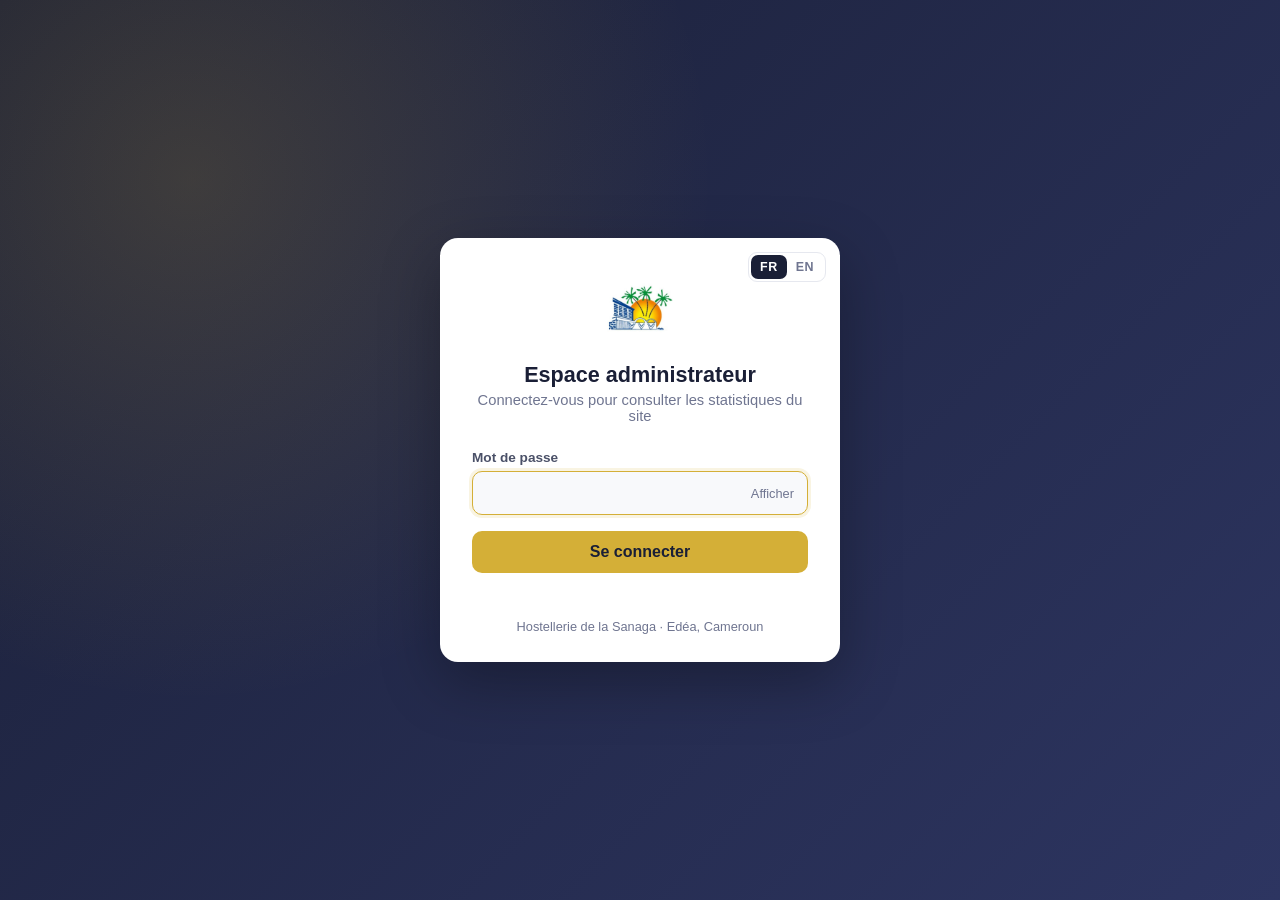
<file: admin.html>
<!DOCTYPE html>
<html lang="fr">
<head>
  <meta charset="UTF-8">
  <meta name="viewport" content="width=device-width, initial-scale=1.0">
  <meta name="robots" content="noindex,nofollow">
  <link rel="icon" type="image/png" href="images/Hostellerie logo.png">
  <title>Tableau de bord | Hostellerie de la Sanaga</title>
  <style>
    :root {
      --navy: #1a1f36;
      --gold: #d4af37;
      --gold-soft: rgba(212, 175, 55, 0.14);
      --bg: #f4f5f8;
      --surface: #ffffff;
      --surface-2: #f8f9fb;
      --text: #1a1f36;
      --text-2: #4b5168;
      --muted: #6f7590;
      --border: #e6e8ef;
      --grid: #eef0f4;
      --qr: #3f51b5;
      --links: #b8860b;
      --hover-ring: rgba(26, 31, 54, 0.12);
      --good: #15803d;
      --good-bg: #e8f6ee;
      --bad: #b91c1c;
      --bad-bg: #fdecec;
      --shadow: 0 1px 2px rgba(26, 31, 54, 0.04), 0 4px 16px rgba(26, 31, 54, 0.05);
      --radius: 14px;
    }
    @media (prefers-color-scheme: dark) {
      :root {
        --bg: #0f1222;
        --surface: #171b30;
        --surface-2: #1d2238;
        --text: #eef0f7;
        --text-2: #c3c7d8;
        --muted: #8c92ab;
        --border: #2a2f49;
        --grid: #242943;
        --qr: #6373e0;
        --links: #b8860b;
        --hover-ring: rgba(255, 255, 255, 0.08);
        --good: #4ade80;
        --good-bg: rgba(74, 222, 128, 0.12);
        --bad: #f87171;
        --bad-bg: rgba(248, 113, 113, 0.12);
        --shadow: none;
      }
    }

    * { margin: 0; padding: 0; box-sizing: border-box; }
    body {
      font-family: 'Segoe UI', Tahoma, Geneva, Verdana, sans-serif;
      background: var(--bg);
      color: var(--text);
      min-height: 100vh;
      -webkit-font-smoothing: antialiased;
    }
    button { font: inherit; cursor: pointer; }
    a { color: inherit; }
    [hidden] { display: none !important; }

    /* ---------- Login ---------- */
    .login-page {
      min-height: 100vh;
      display: grid;
      place-items: center;
      padding: 24px 16px;
      background:
        radial-gradient(circle at 15% 20%, rgba(212, 175, 55, 0.18), transparent 40%),
        linear-gradient(135deg, #1a1f36 0%, #2d3561 100%);
    }
    .login-card {
      width: 100%;
      max-width: 400px;
      background: var(--surface);
      border-radius: 18px;
      padding: 36px 32px 28px;
      box-shadow: 0 20px 60px rgba(0, 0, 0, 0.3);
      text-align: center;
    }
    .login-card img { width: 72px; height: 72px; object-fit: contain; margin: 0 auto 12px; }
    .login-card h1 { font-size: 1.35rem; color: var(--text); }
    .login-card .subtitle { color: var(--muted); font-size: 0.92rem; margin: 4px 0 26px; }
    .field { text-align: left; margin-bottom: 16px; }
    .field label { display: block; font-size: 0.85rem; font-weight: 600; color: var(--text-2); margin-bottom: 6px; }
    .password-wrap { position: relative; }
    .field input {
      width: 100%;
      font: inherit;
      padding: 12px 52px 12px 14px;
      border: 1px solid var(--border);
      border-radius: 10px;
      background: var(--surface-2);
      color: var(--text);
      outline: none;
      transition: border-color 0.15s, box-shadow 0.15s;
    }
    .field input:focus { border-color: var(--gold); box-shadow: 0 0 0 3px var(--gold-soft); }
    .toggle-pw {
      position: absolute; right: 6px; top: 50%; transform: translateY(-50%);
      background: none; border: none; color: var(--muted); font-size: 0.8rem; padding: 6px 8px;
    }
    .btn-primary {
      width: 100%;
      border: none;
      border-radius: 10px;
      padding: 12px 18px;
      background: var(--gold);
      color: #1a1f36;
      font-weight: 700;
      transition: filter 0.15s;
    }
    .btn-primary:hover { filter: brightness(1.05); }
    .btn-primary:disabled { opacity: 0.7; cursor: wait; }
    .login-error { color: var(--bad); font-size: 0.88rem; margin-top: 12px; min-height: 1.2em; }
    .login-foot { margin-top: 18px; font-size: 0.8rem; color: var(--muted); }

    /* ---------- App layout ---------- */
    .app { display: grid; grid-template-columns: 248px minmax(0, 1fr); min-height: 100vh; }
    .sidebar {
      background: var(--navy);
      color: #fff;
      display: flex;
      flex-direction: column;
      padding: 22px 16px;
      position: sticky;
      top: 0;
      height: 100vh;
    }
    .brand { display: flex; align-items: center; gap: 10px; padding: 0 8px 22px; border-bottom: 1px solid rgba(255,255,255,0.08); }
    .brand img { width: 40px; height: 40px; object-fit: contain; background: #fff; border-radius: 10px; padding: 3px; }
    .brand strong { display: block; font-size: 0.95rem; line-height: 1.2; }
    .brand span { font-size: 0.75rem; color: var(--gold); letter-spacing: 0.04em; text-transform: uppercase; }
    .nav { margin-top: 18px; display: flex; flex-direction: column; gap: 4px; }
    .nav-title { font-size: 0.7rem; letter-spacing: 0.08em; text-transform: uppercase; color: rgba(255,255,255,0.4); padding: 10px 12px 4px; }
    .nav a {
      display: flex; align-items: center; gap: 10px;
      padding: 10px 12px; border-radius: 10px;
      text-decoration: none; color: rgba(255,255,255,0.72); font-size: 0.92rem;
    }
    .nav a:hover { background: rgba(255,255,255,0.06); color: #fff; }
    .nav a.active { background: rgba(212,175,55,0.16); color: var(--gold); font-weight: 600; }
    .nav svg { width: 18px; height: 18px; flex-shrink: 0; }
    .account {
      margin-top: auto;
      display: flex; align-items: center; flex-wrap: wrap; gap: 10px;
      padding: 16px 8px 0;
      border-top: 1px solid rgba(255,255,255,0.08);
    }
    .avatar {
      width: 38px; height: 38px; border-radius: 50%;
      background: var(--gold); color: var(--navy);
      display: grid; place-items: center; font-weight: 700; flex-shrink: 0;
    }
    .account-info { min-width: 0; flex: 1; }
    .account-info strong { display: block; font-size: 0.9rem; }
    .account-info span { font-size: 0.75rem; color: rgba(255,255,255,0.6); }
    .logout {
      flex-basis: 100%;
      display: flex; align-items: center; justify-content: center; gap: 8px;
      background: none; border: 1px solid rgba(255,255,255,0.2); color: rgba(255,255,255,0.85);
      border-radius: 9px; padding: 8px 10px; font-size: 0.85rem;
    }
    .logout svg { width: 16px; height: 16px; }
    .logout:hover { border-color: var(--gold); color: var(--gold); }

    .main { padding: 28px 32px 48px; min-width: 0; }
    .topbar { display: flex; align-items: flex-start; justify-content: space-between; gap: 16px; flex-wrap: wrap; margin-bottom: 22px; }
    .topbar h2 { font-size: 1.5rem; }
    .topbar p { color: var(--muted); font-size: 0.92rem; margin-top: 2px; }
    .topbar-actions { display: flex; align-items: center; gap: 12px; }
    .updated { color: var(--muted); font-size: 0.82rem; }
    .btn-ghost {
      display: inline-flex; align-items: center; gap: 6px;
      background: var(--surface); color: var(--text); border: 1px solid var(--border);
      border-radius: 10px; padding: 8px 14px; font-size: 0.88rem; font-weight: 600;
    }
    .btn-ghost:hover { border-color: var(--gold); }
    .btn-ghost svg { width: 16px; height: 16px; }
    .btn-ghost.loading svg { animation: spin 0.8s linear infinite; }
    @keyframes spin { to { transform: rotate(360deg); } }

    .panel {
      background: var(--surface);
      border: 1px solid var(--border);
      border-radius: var(--radius);
      box-shadow: var(--shadow);
    }
    .section-label { font-size: 0.78rem; font-weight: 700; letter-spacing: 0.06em; text-transform: uppercase; color: var(--muted); margin: 0 0 10px; }
    .swatch { display: inline-block; width: 10px; height: 10px; border-radius: 3px; flex-shrink: 0; }
    .swatch.qr { background: var(--qr); }
    .swatch.links { background: var(--links); }
    .swatch.all { background: linear-gradient(135deg, var(--qr) 50%, var(--links) 50%); }

    /* Channel switcher: the three sections */
    .channels { display: grid; grid-template-columns: repeat(3, 1fr); gap: 14px; margin-bottom: 24px; }
    .channel {
      text-align: left; border: 1px solid var(--border); background: var(--surface); color: var(--text);
      border-radius: var(--radius); padding: 16px 18px; box-shadow: var(--shadow);
      position: relative; transition: border-color 0.15s, box-shadow 0.15s;
    }
    .channel:hover { border-color: var(--muted); }
    .channel.active { border-color: var(--gold); box-shadow: 0 0 0 3px var(--gold-soft), var(--shadow); }
    .channel .head { display: flex; align-items: center; gap: 8px; font-size: 0.88rem; font-weight: 700; color: var(--text-2); }
    .channel .icon { width: 30px; height: 30px; border-radius: 8px; display: grid; place-items: center; background: var(--surface-2); color: var(--text-2); }
    .channel .icon svg { width: 17px; height: 17px; }
    .channel.active .icon { background: var(--gold-soft); color: var(--gold); }
    .channel .value { font-size: 1.9rem; font-weight: 700; margin-top: 10px; font-variant-numeric: tabular-nums; }
    .channel .meta { font-size: 0.8rem; color: var(--muted); margin-top: 2px; }
    .channel .share-line { height: 4px; border-radius: 2px; background: var(--grid); margin-top: 12px; overflow: hidden; }
    .channel .share-line div { height: 100%; border-radius: 2px; }

    /* Rolling totals strip */
    .rolling { display: grid; grid-template-columns: repeat(5, 1fr); margin-bottom: 24px; }
    .rolling div { padding: 16px 18px; border-left: 1px solid var(--border); }
    .rolling div:first-child { border-left: none; }
    .rolling span { display: block; font-size: 0.8rem; color: var(--muted); }
    .rolling strong { display: block; font-size: 1.35rem; margin-top: 4px; font-variant-numeric: tabular-nums; }

    /* Period controls */
    .controls { display: flex; align-items: center; justify-content: space-between; gap: 12px; flex-wrap: wrap; margin-bottom: 16px; }
    .segmented { display: inline-flex; background: var(--surface); border: 1px solid var(--border); border-radius: 10px; padding: 3px; }
    .segmented button {
      border: none; background: none; color: var(--text-2);
      padding: 7px 14px; border-radius: 8px; font-size: 0.88rem; font-weight: 600;
    }
    .segmented button.active { background: var(--navy); color: #fff; }
    @media (prefers-color-scheme: dark) { .segmented button.active { background: var(--gold); color: var(--navy); } }
    .stepper { display: inline-flex; align-items: center; gap: 6px; }
    .stepper .arrow {
      width: 34px; height: 34px; display: grid; place-items: center; padding: 0;
      border: 1px solid var(--border); background: var(--surface); color: var(--text);
      border-radius: 9px;
    }
    .stepper .arrow svg { width: 16px; height: 16px; }
    .stepper .arrow:hover:not(:disabled) { border-color: var(--gold); }
    .stepper .arrow:disabled { opacity: 0.35; cursor: default; }
    .stepper .period-label { min-width: 170px; text-align: center; font-weight: 700; }
    .stepper .today-btn { border: none; background: none; color: var(--gold); font-weight: 700; font-size: 0.85rem; padding: 6px 8px; }

    /* KPI cards */
    .kpis { display: grid; grid-template-columns: repeat(4, 1fr); gap: 16px; margin-bottom: 16px; }
    .kpi { padding: 18px 20px; }
    .kpi .label { font-size: 0.82rem; color: var(--muted); font-weight: 600; }
    .kpi .value { font-size: 2rem; font-weight: 700; margin-top: 6px; font-variant-numeric: tabular-nums; letter-spacing: -0.01em; }
    .kpi .sub { font-size: 0.8rem; color: var(--muted); margin-top: 6px; display: flex; align-items: center; gap: 6px; flex-wrap: wrap; }
    .badge { display: inline-flex; align-items: center; gap: 3px; font-weight: 700; font-size: 0.78rem; padding: 2px 7px; border-radius: 999px; }
    .badge.up { color: var(--good); background: var(--good-bg); }
    .badge.down { color: var(--bad); background: var(--bad-bg); }
    .badge.flat { color: var(--muted); background: var(--surface-2); }

    /* Chart */
    .chart-panel { padding: 20px 20px 14px; margin-bottom: 16px; }
    .panel-head { display: flex; justify-content: space-between; align-items: center; gap: 12px; margin-bottom: 14px; flex-wrap: wrap; }
    .panel-head h3 { font-size: 1rem; }
    .panel-head .hint { font-size: 0.82rem; color: var(--muted); }
    .legend { display: flex; gap: 16px; font-size: 0.82rem; color: var(--text-2); }
    .legend span { display: inline-flex; align-items: center; gap: 6px; }
    .chart { position: relative; display: grid; grid-template-columns: 40px 1fr; grid-template-rows: 1fr 26px; height: 290px; }
    .y-axis { position: relative; }
    .y-axis span { position: absolute; right: 8px; transform: translateY(50%); font-size: 0.72rem; color: var(--muted); font-variant-numeric: tabular-nums; }
    .plot { position: relative; border-bottom: 1px solid var(--border); }
    .gridline { position: absolute; left: 0; right: 0; border-top: 1px solid var(--grid); }
    .bars { position: absolute; inset: 0; display: flex; align-items: stretch; gap: 2px; }
    .col { flex: 1; display: flex; flex-direction: column; justify-content: flex-end; align-items: center; min-width: 0; border-radius: 6px 6px 0 0; outline: none; }
    .col:hover, .col:focus-visible { background: var(--hover-ring); }
    .stack { width: 100%; max-width: 44px; display: flex; flex-direction: column-reverse; gap: 2px; }
    .seg { width: 100%; }
    .seg.qr { background: var(--qr); }
    .seg.links { background: var(--links); }
    .stack .seg:last-child { border-radius: 4px 4px 0 0; }
    .x-axis { grid-column: 2; display: flex; gap: 2px; padding-top: 8px; }
    .x-axis span { flex: 1; text-align: center; font-size: 0.72rem; color: var(--muted); white-space: nowrap; overflow: visible; min-width: 0; }
    .tooltip {
      position: absolute; pointer-events: none; z-index: 5;
      background: var(--navy); color: #fff; border-radius: 8px;
      padding: 8px 10px; font-size: 0.8rem; white-space: nowrap;
      box-shadow: 0 6px 20px rgba(0,0,0,0.2);
      transform: translate(-50%, calc(-100% - 10px));
      border: 1px solid rgba(255,255,255,0.1);
    }
    .tooltip .tt-title { color: rgba(255,255,255,0.7); }
    .tooltip strong { display: block; font-size: 1rem; }
    .tooltip .tt-row { display: flex; align-items: center; gap: 6px; margin-top: 3px; }
    .tooltip .tt-row b { margin-left: auto; padding-left: 12px; font-variant-numeric: tabular-nums; }
    .empty-note { position: absolute; inset: 0; display: grid; place-items: center; color: var(--muted); font-size: 0.9rem; pointer-events: none; }

    /* Analysis panels */
    .insights { display: grid; grid-template-columns: 1fr 1fr; gap: 16px; margin-bottom: 16px; }
    .insights .wide { grid-column: 1 / -1; }
    .list-panel { padding: 20px; }
    .list-row { display: grid; grid-template-columns: minmax(170px, 1.3fr) 2fr auto; align-items: center; gap: 12px; padding: 7px 0; font-size: 0.9rem; }
    .list-row .name { display: flex; align-items: center; gap: 8px; min-width: 0; }
    .list-row .name span { overflow: hidden; text-overflow: ellipsis; white-space: nowrap; }
    .list-row .track { height: 8px; background: var(--grid); border-radius: 4px; overflow: hidden; }
    .list-row .fill { height: 100%; border-radius: 4px; }
    .list-row .num { font-variant-numeric: tabular-nums; text-align: right; min-width: 78px; }
    .list-row .num small { color: var(--muted); margin-left: 6px; }
    .list-row.top .name { font-weight: 700; }
    .list-empty { color: var(--muted); font-size: 0.9rem; padding: 6px 0; }
    .info-panel { padding: 20px; font-size: 0.9rem; color: var(--text-2); line-height: 1.55; }
    .info-panel h3 { font-size: 1rem; color: var(--text); margin-bottom: 8px; }
    .info-panel p + p { margin-top: 8px; }
    .info-panel code { background: var(--surface-2); border: 1px solid var(--border); border-radius: 5px; padding: 1px 5px; font-size: 0.85em; }

    /* Breakdown table */
    .table-panel { padding: 8px 20px 12px; }
    .table-panel h3 { font-size: 1rem; padding: 12px 0 6px; }
    .table-scroll { max-height: 440px; overflow-y: auto; }
    table { width: 100%; border-collapse: collapse; font-size: 0.9rem; }
    th, td { padding: 10px 4px; border-bottom: 1px solid var(--border); text-align: left; }
    thead th { position: sticky; top: 0; background: var(--surface); z-index: 1; }
    tr:last-child td { border-bottom: none; }
    th { font-size: 0.75rem; text-transform: uppercase; letter-spacing: 0.05em; color: var(--muted); font-weight: 700; }
    td.num, th.num { text-align: right; font-variant-numeric: tabular-nums; }
    th .th-inner { display: inline-flex; align-items: center; gap: 6px; }
    td.total { font-weight: 700; }
    td.muted { color: var(--muted); }

    .footnote { color: var(--muted); font-size: 0.8rem; margin-top: 18px; line-height: 1.5; }
    .error-banner { background: var(--bad-bg); color: var(--bad); border-radius: 10px; padding: 10px 14px; margin-bottom: 16px; font-size: 0.9rem; }

    /* ---------- Responsive ---------- */
    @media (max-width: 1100px) {
      .kpis { grid-template-columns: repeat(2, 1fr); }
    }
    @media (max-width: 860px) {
      .app { grid-template-columns: minmax(0, 1fr); }
      .sidebar { position: static; height: auto; flex-direction: row; align-items: center; padding: 12px 16px; gap: 12px; }
      .brand { border: none; padding: 0; flex: 1; min-width: 0; }
      .brand span { display: none; }
      .nav { display: none; }
      .account { margin: 0; padding: 0; border: none; flex-wrap: nowrap; }
      .account-info { display: none; }
      .logout { flex-basis: auto; padding: 6px 10px; }
      .main { padding: 20px 16px 40px; }
      .insights { grid-template-columns: 1fr; }
      .rolling { grid-template-columns: repeat(3, 1fr); }
      .rolling div:nth-child(4) { border-left: none; }
      .rolling div:nth-child(n+4) { border-top: 1px solid var(--border); }
    }
    @media (max-width: 560px) {
      .channels { grid-template-columns: 1fr; gap: 10px; }
      .channel { display: grid; grid-template-columns: 1fr auto; align-items: center; padding: 12px 14px; }
      .channel .value { margin: 0; font-size: 1.4rem; grid-row: span 2; }
      .channel .meta { grid-column: 1; }
      .channel .share-line { display: none; }
      .rolling { grid-template-columns: repeat(2, 1fr); }
      .rolling div { border-left: none !important; border-top: 1px solid var(--border); }
      .rolling div:nth-child(-n+2) { border-top: none; }
      .rolling div:nth-child(even) { border-left: 1px solid var(--border) !important; }
      .rolling div:last-child { grid-column: span 2; border-left: none !important; }
      .kpis { gap: 10px; }
      .kpi { padding: 14px; }
      .kpi .value { font-size: 1.5rem; }
      .segmented { width: 100%; }
      .segmented button { flex: 1; padding: 7px 4px; font-size: 0.8rem; }
      .stepper { width: 100%; justify-content: space-between; }
      .stepper .period-label { min-width: 0; flex: 1; font-size: 0.92rem; }
      .chart { height: 220px; grid-template-columns: 32px 1fr; }
      .list-row { grid-template-columns: 1fr auto; }
      .list-row .track { grid-column: 1 / -1; grid-row: 2; }
      th, td { padding: 9px 3px; font-size: 0.82rem; }
    }
    /* Language switch */
    .lang-switch { display: inline-flex; background: var(--surface); border: 1px solid var(--border); border-radius: 9px; padding: 2px; }
    .lang-switch button { border: none; background: none; color: var(--muted); font-size: 0.78rem; font-weight: 700; padding: 5px 9px; border-radius: 7px; letter-spacing: 0.04em; }
    .lang-switch button.active { background: var(--navy); color: #fff; }
    @media (prefers-color-scheme: dark) { .lang-switch button.active { background: var(--gold); color: var(--navy); } }
    .login-card { position: relative; }
    .login-card .lang-switch { position: absolute; top: 14px; right: 14px; }
    @media (max-width: 560px) {
      .topbar-actions { width: 100%; flex-wrap: wrap; }
      .topbar-actions .lang-switch { margin-left: auto; }
    }
  </style>
</head>
<body>
  <!-- ---------- Login ---------- -->
  <div class="login-page" id="login-page">
    <form class="login-card" id="login-form">
      <div class="lang-switch" data-lang-switch>
        <button type="button" data-lang="fr">FR</button>
        <button type="button" data-lang="en">EN</button>
      </div>
      <img src="images/Hostellerie logo.png" alt="Hostellerie de la Sanaga">
      <h1 data-i18n="loginTitle"></h1>
      <p class="subtitle" data-i18n="loginSubtitle"></p>
      <div class="field">
        <label for="password" data-i18n="password"></label>
        <div class="password-wrap">
          <input id="password" type="password" autocomplete="current-password" required autofocus>
          <button type="button" class="toggle-pw" id="toggle-pw" data-i18n="show"></button>
        </div>
      </div>
      <button type="submit" class="btn-primary" id="login-btn" data-i18n="signIn"></button>
      <p class="login-error" id="login-error" role="alert"></p>
      <p class="login-foot" data-i18n="loginFoot"></p>
    </form>
  </div>

  <!-- ---------- Dashboard ---------- -->
  <div class="app" id="app" hidden>
    <aside class="sidebar">
      <div class="brand">
        <img src="images/Hostellerie logo.png" alt="">
        <div>
          <strong>Hostellerie de la Sanaga</strong>
          <span>Admin</span>
        </div>
      </div>
      <nav class="nav" id="side-nav">
        <div class="nav-title" data-i18n="navAnalytics"></div>
        <a href="#" data-channel="all">
          <svg viewBox="0 0 24 24" fill="none" stroke="currentColor" stroke-width="2" stroke-linecap="round" stroke-linejoin="round"><path d="M3 3v18h18"/><path d="M7 15l4-4 3 3 5-6"/></svg>
          <span data-i18n="chAll"></span>
        </a>
        <a href="#" data-channel="qr">
          <svg viewBox="0 0 24 24" fill="none" stroke="currentColor" stroke-width="2" stroke-linecap="round" stroke-linejoin="round"><rect x="3" y="3" width="7" height="7" rx="1"/><rect x="14" y="3" width="7" height="7" rx="1"/><rect x="3" y="14" width="7" height="7" rx="1"/><path d="M14 14h3v3h-3zM20 14v.01M14 20h.01M17 20h4v-3"/></svg>
          <span data-i18n="chQr"></span>
        </a>
        <a href="#" data-channel="links">
          <svg viewBox="0 0 24 24" fill="none" stroke="currentColor" stroke-width="2" stroke-linecap="round" stroke-linejoin="round"><circle cx="11" cy="11" r="7"/><path d="M21 21l-4.3-4.3"/></svg>
          <span data-i18n="chLinks"></span>
        </a>
        <div class="nav-title" data-i18n="navWebsite"></div>
        <a href="/" target="_blank" rel="noopener">
          <svg viewBox="0 0 24 24" fill="none" stroke="currentColor" stroke-width="2" stroke-linecap="round" stroke-linejoin="round"><path d="M14 3h7v7"/><path d="M10 14L21 3"/><path d="M21 14v7H3V3h7"/></svg>
          <span data-i18n="viewWebsite"></span>
        </a>
      </nav>
      <div class="account">
        <div class="avatar">A</div>
        <div class="account-info">
          <strong data-i18n="administrator"></strong>
          <span data-i18n="signedIn"></span>
        </div>
        <button type="button" class="logout" id="logout">
          <svg viewBox="0 0 24 24" fill="none" stroke="currentColor" stroke-width="2" stroke-linecap="round" stroke-linejoin="round"><path d="M9 21H5a2 2 0 0 1-2-2V5a2 2 0 0 1 2-2h4"/><path d="M16 17l5-5-5-5"/><path d="M21 12H9"/></svg>
          <span data-i18n="logOut"></span>
        </button>
      </div>
    </aside>

    <main class="main">
      <div class="topbar">
        <div>
          <h2 id="page-title"></h2>
          <p id="page-subtitle"></p>
        </div>
        <div class="topbar-actions">
          <span class="updated" id="updated"></span>
          <button type="button" class="btn-ghost" id="refresh">
            <svg viewBox="0 0 24 24" fill="none" stroke="currentColor" stroke-width="2" stroke-linecap="round" stroke-linejoin="round"><path d="M21 12a9 9 0 1 1-3-6.7L21 8"/><path d="M21 3v5h-5"/></svg>
            <span data-i18n="refresh"></span>
          </button>
          <div class="lang-switch" data-lang-switch>
            <button type="button" data-lang="fr">FR</button>
            <button type="button" data-lang="en">EN</button>
          </div>
        </div>
      </div>

      <div class="error-banner" id="error-banner" hidden></div>

      <div class="controls">
        <div class="segmented" id="modes">
          <button type="button" data-mode="week" data-i18n="modeWeek"></button>
          <button type="button" data-mode="month" data-i18n="modeMonth"></button>
          <button type="button" data-mode="quarter" data-i18n="modeQuarter"></button>
          <button type="button" data-mode="half" data-i18n="modeHalf"></button>
          <button type="button" data-mode="year" data-i18n="modeYear"></button>
        </div>
        <div class="stepper">
          <button type="button" class="arrow" id="prev"><svg viewBox="0 0 24 24" fill="none" stroke="currentColor" stroke-width="2.5" stroke-linecap="round" stroke-linejoin="round"><path d="M15 18l-6-6 6-6"/></svg></button>
          <span class="period-label" id="period-label"></span>
          <button type="button" class="arrow" id="next"><svg viewBox="0 0 24 24" fill="none" stroke="currentColor" stroke-width="2.5" stroke-linecap="round" stroke-linejoin="round"><path d="M9 18l6-6-6-6"/></svg></button>
          <button type="button" class="today-btn" id="today-btn" data-i18n="current"></button>
        </div>
      </div>

      <div class="channels" id="channels">
        <button type="button" class="channel" data-channel="all">
          <div class="head">
            <span class="icon"><svg viewBox="0 0 24 24" fill="none" stroke="currentColor" stroke-width="2" stroke-linecap="round" stroke-linejoin="round"><path d="M3 3v18h18"/><path d="M7 15l4-4 3 3 5-6"/></svg></span>
            <span data-i18n="chAll"></span>
          </div>
          <div class="value" data-value>0</div>
          <div class="meta" data-meta></div>
          <div class="share-line"><div style="width:100%; background: linear-gradient(90deg, var(--qr), var(--links))"></div></div>
        </button>
        <button type="button" class="channel" data-channel="qr">
          <div class="head">
            <span class="icon"><svg viewBox="0 0 24 24" fill="none" stroke="currentColor" stroke-width="2" stroke-linecap="round" stroke-linejoin="round"><rect x="3" y="3" width="7" height="7" rx="1"/><rect x="14" y="3" width="7" height="7" rx="1"/><rect x="3" y="14" width="7" height="7" rx="1"/><path d="M14 14h3v3h-3zM20 14v.01M14 20h.01M17 20h4v-3"/></svg></span>
            <span data-i18n="chQr"></span>
          </div>
          <div class="value" data-value>0</div>
          <div class="meta" data-meta></div>
          <div class="share-line"><div data-share style="background: var(--qr)"></div></div>
        </button>
        <button type="button" class="channel" data-channel="links">
          <div class="head">
            <span class="icon"><svg viewBox="0 0 24 24" fill="none" stroke="currentColor" stroke-width="2" stroke-linecap="round" stroke-linejoin="round"><circle cx="11" cy="11" r="7"/><path d="M21 21l-4.3-4.3"/></svg></span>
            <span data-i18n="chLinks"></span>
          </div>
          <div class="value" data-value>0</div>
          <div class="meta" data-meta></div>
          <div class="share-line"><div data-share style="background: var(--links)"></div></div>
        </button>
      </div>

      <div class="kpis">
        <div class="panel kpi">
          <div class="label" id="kpi-total-label"></div>
          <div class="value" id="kpi-total">0</div>
          <div class="sub" id="kpi-change"></div>
        </div>
        <div class="panel kpi">
          <div class="label" data-i18n="kpiAvg"></div>
          <div class="value" id="kpi-avg">0</div>
          <div class="sub" id="kpi-avg-sub"></div>
        </div>
        <div class="panel kpi">
          <div class="label" data-i18n="kpiBest"></div>
          <div class="value" id="kpi-best">–</div>
          <div class="sub" id="kpi-best-sub"></div>
        </div>
        <div class="panel kpi">
          <div class="label" data-i18n="kpiToday"></div>
          <div class="value" id="kpi-today">0</div>
          <div class="sub" id="kpi-today-sub"></div>
        </div>
      </div>

      <div class="panel chart-panel">
        <div class="panel-head">
          <h3 id="chart-title"></h3>
          <div class="legend" id="legend"></div>
        </div>
        <div class="chart">
          <div class="y-axis" id="y-axis"></div>
          <div class="plot" id="plot"></div>
          <div class="x-axis" id="x-axis"></div>
        </div>
      </div>

      <div class="insights" id="insights"></div>

      <p class="section-label" data-i18n="rolling"></p>
      <div class="panel rolling" id="rolling"></div>

      <div class="panel table-panel">
        <h3 data-i18n="breakdown"></h3>
        <div class="table-scroll">
          <table>
            <thead id="breakdown-head"></thead>
            <tbody id="breakdown"></tbody>
          </table>
        </div>
      </div>

      <p class="footnote" id="footnote"></p>
    </main>
  </div>

  <script>
    const DAY = 86400000;

    // ---------- Translations ----------
    const I18N = {
      fr: {
        pageTitle: 'Tableau de bord | Hostellerie de la Sanaga',
        loginTitle: 'Espace administrateur',
        loginSubtitle: 'Connectez-vous pour consulter les statistiques du site',
        password: 'Mot de passe',
        show: 'Afficher',
        hide: 'Masquer',
        signIn: 'Se connecter',
        signingIn: 'Connexion…',
        loginFoot: 'Hostellerie de la Sanaga · Edéa, Cameroun',
        wrongPassword: 'Mot de passe incorrect. Veuillez réessayer.',
        sessionEnded: 'Votre session a expiré. Veuillez vous reconnecter.',
        loadError: 'Impossible de charger les statistiques.',
        navAnalytics: 'Statistiques',
        navWebsite: 'Site web',
        viewWebsite: 'Voir le site',
        administrator: 'Administrateur',
        signedIn: 'Connecté',
        logOut: 'Se déconnecter',
        refresh: 'Actualiser',
        updated: 'Mis à jour à {time}',
        modeWeek: 'Semaine',
        modeMonth: 'Mois',
        modeQuarter: '3 mois',
        modeHalf: '6 mois',
        modeYear: 'Année',
        current: 'Période actuelle',
        prevPeriod: 'Période précédente',
        nextPeriod: 'Période suivante',
        chAll: 'Tous les visiteurs',
        chQr: 'Scans QR',
        chLinks: 'Recherche & liens',
        subAll: 'Tous les visiteurs du site, quelle que soit leur provenance',
        subQr: 'Personnes ayant ouvert le site en scannant un code QR imprimé',
        subLinks: 'Personnes ayant trouvé le site sur Google, les réseaux sociaux ou un autre site',
        footAll: 'Chaque visiteur est compté une fois par session de navigation, sur la première page ouverte. Les robots des moteurs de recherche sont ignorés. Heures à l’heure du Cameroun (WAT).',
        footQr: 'Les scans sont reconnus grâce à l’adresse contenue dans le code QR (hostelleriesanaga.com sans « www »). Les visites de la page d’accueil sans provenance connue sont aussi comptées ici, ce qui peut inclure quelques personnes qui tapent l’adresse à la main. Chaque visiteur est compté une fois par session de navigation. Heures à l’heure du Cameroun (WAT).',
        footLinks: 'La source est le site d’où vient le visiteur. Les liens ouverts dans certaines applications (comme WhatsApp) n’indiquent pas leur provenance : s’ils ouvrent une autre page que l’accueil, ils apparaissent dans « Liens partagés & favoris ». Chaque visiteur est compté une fois par session de navigation. Heures à l’heure du Cameroun (WAT).',
        periodMeta: '{period}',
        shareOfAll: '{pct} de tous les visiteurs',
        kpiTotalVisits: 'Total des visites',
        kpiTotalScans: 'Total des scans',
        kpiAvg: 'Moyenne par jour',
        kpiBest: 'Meilleur jour',
        kpiToday: 'Aujourd’hui',
        vsSame: { week: 'vs même moment la semaine dernière', month: 'vs même moment le mois dernier', quarter: 'vs même moment des 3 mois précédents', half: 'vs même moment des 6 mois précédents', year: 'vs même moment l’année dernière' },
        vsPrev: { week: 'vs semaine précédente', month: 'vs mois précédent', quarter: 'vs 3 mois précédents', half: 'vs 6 mois précédents', year: 'vs année précédente' },
        vsYesterday: 'vs hier',
        badgeNew: 'Nouveau',
        perDayOver: '{noun} par jour sur {n} {days}',
        day: 'jour', days: 'jours',
        nothing: 'Aucune donnée pour cette période',
        nothingYet: 'Aucune donnée pour cette période pour le moment.',
        notStarted: 'Cette période n’a pas encore commencé.',
        upcoming: 'À venir',
        visit: 'visite', visits: 'visites', scan: 'scan', scans: 'scans',
        chartTitle: { visits: 'Visites', scans: 'Scans', day: 'par jour', week: 'par semaine', month: 'par mois' },
        whereFrom: 'Provenance des visiteurs',
        pagesFirst: 'Pages d’arrivée',
        busiestDays: 'Jours les plus fréquentés',
        topSources: 'Principales sources',
        howCountedTitle: 'Comment les scans sont comptés',
        howCounted1: 'Les codes QR imprimés ouvrent <code>hostelleriesanaga.com</code> (sans « www »). Le site redirige cette adresse vers la page d’accueil avec une étiquette cachée (<code>?src=qr</code>) : chaque scan est ainsi reconnu.',
        howCounted2: 'Les codes QR générés depuis la page Menu portent la même étiquette. Les visites de la page d’accueil qui ne viennent ni de Google, ni des réseaux sociaux, ni d’un autre site sont aussi comptées comme des scans.',
        rolling: 'Totaux récents',
        rollingItems: ['7 derniers jours', '30 derniers jours', '3 derniers mois', '6 derniers mois', '12 derniers mois'],
        breakdown: 'Détail',
        unit: { day: 'Jour', week: 'Semaine', month: 'Mois' },
        colVisits: 'Visites', colScans: 'Scans', colShare: 'Part', colTotal: 'Total',
        months: ['janvier', 'février', 'mars', 'avril', 'mai', 'juin', 'juillet', 'août', 'septembre', 'octobre', 'novembre', 'décembre'],
        monthsShort: ['janv.', 'févr.', 'mars', 'avr.', 'mai', 'juin', 'juil.', 'août', 'sept.', 'oct.', 'nov.', 'déc.'],
        weekdays: ['dimanche', 'lundi', 'mardi', 'mercredi', 'jeudi', 'vendredi', 'samedi'],
        weekdaysShort: ['dim.', 'lun.', 'mar.', 'mer.', 'jeu.', 'ven.', 'sam.'],
        sources: { google: 'Google', search: 'Autres moteurs de recherche', facebook: 'Facebook', instagram: 'Instagram', tiktok: 'TikTok', whatsapp: 'WhatsApp', social: 'Autres réseaux sociaux', website: 'Autres sites web', direct: 'Liens partagés & favoris' },
        pages: { home: 'Accueil', menu: 'Menu', hotel: 'Chambres', mariage: 'Mariages', gateau: 'Gâteaux' },
        locale: 'fr-FR'
      },
      en: {
        pageTitle: 'Admin Dashboard | Hostellerie de la Sanaga',
        loginTitle: 'Admin account',
        loginSubtitle: 'Sign in to view your website statistics',
        password: 'Password',
        show: 'Show',
        hide: 'Hide',
        signIn: 'Sign in',
        signingIn: 'Signing in…',
        loginFoot: 'Hostellerie de la Sanaga · Edea, Cameroon',
        wrongPassword: 'Incorrect password. Please try again.',
        sessionEnded: 'Your session has ended. Please sign in again.',
        loadError: 'Could not load statistics.',
        navAnalytics: 'Analytics',
        navWebsite: 'Website',
        viewWebsite: 'View website',
        administrator: 'Administrator',
        signedIn: 'Signed in',
        logOut: 'Log out',
        refresh: 'Refresh',
        updated: 'Updated {time}',
        modeWeek: 'Week',
        modeMonth: 'Month',
        modeQuarter: '3 months',
        modeHalf: '6 months',
        modeYear: 'Year',
        current: 'Current',
        prevPeriod: 'Previous period',
        nextPeriod: 'Next period',
        chAll: 'All visitors',
        chQr: 'QR scans',
        chLinks: 'Search & links',
        subAll: 'Everyone who visited the website, from every source',
        subQr: 'People who opened the website by scanning a printed QR code',
        subLinks: 'People who found the website on Google, social media or another website',
        footAll: 'Each visitor is counted once per browser session, on the first page they open. Search-engine robots are ignored. Times follow Cameroon time (WAT).',
        footQr: 'Scans are recognised by the address inside the QR code (hostelleriesanaga.com without "www"). Homepage visits with no known source are also counted here, which can include a few people who type the address by hand. Each visitor is counted once per browser session. Times follow Cameroon time (WAT).',
        footLinks: 'The source is the website the visitor came from. Links opened inside some apps (such as WhatsApp) do not say where they came from: if they open a page other than the homepage they appear as "Shared links & bookmarks". Each visitor is counted once per browser session. Times follow Cameroon time (WAT).',
        periodMeta: 'in {period}',
        shareOfAll: '{pct} of all visitors',
        kpiTotalVisits: 'Total visits',
        kpiTotalScans: 'Total scans',
        kpiAvg: 'Daily average',
        kpiBest: 'Busiest day',
        kpiToday: 'Today',
        vsSame: { week: 'vs same point last week', month: 'vs same point last month', quarter: 'vs same point last 3 months', half: 'vs same point last 6 months', year: 'vs same point last year' },
        vsPrev: { week: 'vs previous week', month: 'vs previous month', quarter: 'vs previous 3 months', half: 'vs previous 6 months', year: 'vs previous year' },
        vsYesterday: 'vs yesterday',
        badgeNew: 'New',
        perDayOver: '{noun} per day over {n} {days}',
        day: 'day', days: 'days',
        nothing: 'Nothing recorded in this period',
        nothingYet: 'Nothing recorded in this period yet.',
        notStarted: 'This period has not started yet.',
        upcoming: 'Upcoming',
        visit: 'visit', visits: 'visits', scan: 'scan', scans: 'scans',
        chartTitle: { visits: 'Visits', scans: 'Scans', day: 'per day', week: 'per week', month: 'per month' },
        whereFrom: 'Where visitors come from',
        pagesFirst: 'Pages people open first',
        busiestDays: 'Busiest days of the week',
        topSources: 'Top sources',
        howCountedTitle: 'How scans are counted',
        howCounted1: 'The printed QR codes open <code>hostelleriesanaga.com</code> (without "www"). The website forwards that address to the homepage with a hidden tag (<code>?src=qr</code>), so every scan is recognised.',
        howCounted2: 'QR codes generated from the Menu page carry the same tag. Homepage visits that don\'t come from Google, social media or another website are also counted as scans.',
        rolling: 'Rolling totals',
        rollingItems: ['Last 7 days', 'Last 30 days', 'Last 3 months', 'Last 6 months', 'Last 12 months'],
        breakdown: 'Breakdown',
        unit: { day: 'Day', week: 'Week', month: 'Month' },
        colVisits: 'Visits', colScans: 'Scans', colShare: 'Share', colTotal: 'Total',
        months: ['January', 'February', 'March', 'April', 'May', 'June', 'July', 'August', 'September', 'October', 'November', 'December'],
        monthsShort: ['Jan', 'Feb', 'Mar', 'Apr', 'May', 'Jun', 'Jul', 'Aug', 'Sep', 'Oct', 'Nov', 'Dec'],
        weekdays: ['Sunday', 'Monday', 'Tuesday', 'Wednesday', 'Thursday', 'Friday', 'Saturday'],
        weekdaysShort: ['Sun', 'Mon', 'Tue', 'Wed', 'Thu', 'Fri', 'Sat'],
        sources: { google: 'Google', search: 'Other search engines', facebook: 'Facebook', instagram: 'Instagram', tiktok: 'TikTok', whatsapp: 'WhatsApp', social: 'Other social media', website: 'Other websites', direct: 'Shared links & bookmarks' },
        pages: { home: 'Home', menu: 'Menu', hotel: 'Hotel rooms', mariage: 'Weddings', gateau: 'Cakes' },
        locale: 'en-GB'
      }
    };
    const SOURCE_KEYS = ['google', 'search', 'facebook', 'instagram', 'tiktok', 'whatsapp', 'social', 'website', 'direct'];
    const PAGE_KEYS = ['home', 'menu', 'hotel', 'mariage', 'gateau'];

    let lang = 'fr';
    const L = () => I18N[lang];
    function t(key, vars) {
      let text = L()[key];
      if (vars) for (const k in vars) text = text.replace('{' + k + '}', vars[k]);
      return text;
    }
    const capitalize = s => s.charAt(0).toUpperCase() + s.slice(1);

    const state = { days: {}, today: 0, earliest: 0, mode: 'month', anchor: 0, channel: 'all' };
    let password = '';

    const $ = id => document.getElementById(id);
    const escapeHtml = s => s.replace(/&/g, '&amp;').replace(/</g, '&lt;');

    // ---------- Formatting ----------
    function parseISO(iso) { const [y, m, d] = iso.split('-').map(Number); return Date.UTC(y, m - 1, d); }
    function toISO(t) { return new Date(t).toISOString().slice(0, 10); }
    function parts(t) { const d = new Date(t); return { y: d.getUTCFullYear(), m: d.getUTCMonth(), d: d.getUTCDate(), wd: d.getUTCDay() }; }
    function monthStart(y, m) { return Date.UTC(y, m, 1); }
    function fmtDay(t, withYear) {
      const p = parts(t);
      return `${p.d} ${L().monthsShort[p.m]}${withYear ? ' ' + p.y : ''}`;
    }
    function fmtWeekday(t) { return capitalize(L().weekdaysShort[parts(t).wd]); }
    function fmtNum(n) { return Math.round(n).toLocaleString(L().locale); }
    function pct(part, whole) { return whole ? Math.round((part / whole) * 100) : 0; }
    function fmtPct(n) { return lang === 'fr' ? `${n} %` : `${n}%`; }
    function noun(n, channel = state.channel) {
      return channel === 'qr' ? t(n === 1 ? 'scan' : 'scans') : t(n === 1 ? 'visit' : 'visits');
    }

    // ---------- Reading the data ----------
    function sumValues(obj) { let s = 0; for (const k in obj) s += obj[k]; return s; }

    function countOn(t, channel = state.channel) {
      const day = state.days[toISO(t)];
      if (!day) return 0;
      const qr = day.s.qr || 0;
      if (channel === 'qr') return qr;
      const total = sumValues(day.s);
      return channel === 'links' ? total - qr : total;
    }

    function sumRange(start, end, channel = state.channel) {
      let total = 0;
      for (let t = start; t <= end; t += DAY) total += countOn(t, channel);
      return total;
    }

    // Totals per source or per landing page between two dates, for the current section
    function tally(start, end, kind) {
      const out = {};
      const add = (key, n) => { if (n) out[key] = (out[key] || 0) + n; };
      for (let t = start; t <= end; t += DAY) {
        const day = state.days[toISO(t)];
        if (!day) continue;
        if (kind === 'sources') {
          for (const k in day.s) if (k !== 'qr') add(k, day.s[k]);
        } else if (state.channel === 'all') {
          for (const k in day.p) add(k, day.p[k]);
        } else if (state.channel === 'links') {
          for (const k in day.l) add(k, day.l[k]);
        } else {
          for (const k in day.p) add(k, day.p[k] - ((day.l && day.l[k]) || 0));
        }
      }
      return out;
    }

    // ---------- Periods ----------
    const SPANS = { month: 1, quarter: 3, half: 6, year: 12 };

    function periodFor(mode, anchor) {
      const p = parts(anchor);
      if (mode === 'week') {
        const start = anchor - ((p.wd + 6) % 7) * DAY; // Monday
        return { start, end: start + 6 * DAY };
      }
      const span = SPANS[mode];
      const firstMonth = Math.floor(p.m / span) * span;
      return { start: monthStart(p.y, firstMonth), end: monthStart(p.y, firstMonth + span) - DAY };
    }

    function shiftAnchor(mode, anchor, dir) {
      if (mode === 'week') return anchor + dir * 7 * DAY;
      const p = parts(periodFor(mode, anchor).start);
      return monthStart(p.y, p.m + dir * SPANS[mode]);
    }

    function periodLabel(mode, { start, end }) {
      const s = parts(start), e = parts(end);
      switch (mode) {
        case 'week': return `${fmtDay(start, s.y !== e.y)} – ${fmtDay(end, true)}`;
        case 'month': return `${capitalize(L().months[s.m])} ${s.y}`;
        case 'year': return String(s.y);
        default: return `${capitalize(L().monthsShort[s.m])} – ${L().monthsShort[e.m]} ${s.y}`;
      }
    }

    // Split a period into the bars of the chart
    function bucketsFor(mode, { start, end }) {
      const buckets = [];
      if (mode === 'week' || mode === 'month') {
        for (let t = start; t <= end; t += DAY) {
          buckets.push({ start: t, end: t, axis: mode === 'week' ? fmtWeekday(t) : String(parts(t).d), name: `${fmtWeekday(t)} ${fmtDay(t, true)}` });
        }
      } else if (mode === 'year') {
        const y = parts(start).y;
        for (let m = 0; m < 12; m++) {
          buckets.push({ start: monthStart(y, m), end: monthStart(y, m + 1) - DAY, axis: capitalize(L().monthsShort[m]), name: `${capitalize(L().months[m])} ${y}` });
        }
      } else {
        // 3 / 6 months: one bar per week (Monday–Sunday, clipped to the period)
        let s = start;
        while (s <= end) {
          const e = Math.min(end, s + ((7 - parts(s).wd) % 7) * DAY);
          buckets.push({ start: s, end: e, axis: fmtDay(s), name: `${fmtDay(s)} – ${fmtDay(e, true)}` });
          s = e + DAY;
        }
      }
      buckets.forEach(b => {
        b.future = b.start > state.today;
        const last = Math.min(b.end, state.today);
        b.qr = b.future ? 0 : sumRange(b.start, last, 'qr');
        b.links = b.future ? 0 : sumRange(b.start, last, 'links');
        b.count = state.channel === 'qr' ? b.qr : state.channel === 'links' ? b.links : b.qr + b.links;
      });
      return buckets;
    }

    // ---------- Rendering ----------
    function applyStaticText() {
      document.documentElement.lang = lang;
      document.title = t('pageTitle');
      document.querySelectorAll('[data-i18n]').forEach(el => { el.textContent = t(el.dataset.i18n); });
      document.querySelectorAll('[data-lang]').forEach(b => b.classList.toggle('active', b.dataset.lang === lang));
      $('toggle-pw').textContent = t($('password').type === 'password' ? 'show' : 'hide');
      $('prev').setAttribute('aria-label', t('prevPeriod'));
      $('next').setAttribute('aria-label', t('nextPeriod'));
    }

    function changeBadge(current, previous) {
      if (previous === 0 && current === 0) return `<span class="badge flat">${fmtPct(0)}</span>`;
      if (previous === 0) return `<span class="badge up">▲ ${t('badgeNew')}</span>`;
      const change = ((current - previous) / previous) * 100;
      if (Math.abs(change) < 0.5) return `<span class="badge flat">${fmtPct(0)}</span>`;
      const value = Math.abs(change).toLocaleString(L().locale, { maximumFractionDigits: Math.abs(change) < 10 ? 1 : 0 });
      return `<span class="badge ${change > 0 ? 'up' : 'down'}">${change > 0 ? '▲' : '▼'} ${fmtPct(value)}</span>`;
    }

    // Top of the y-axis: 4 gridlines with round, whole-number steps, always above the tallest bar
    function niceMax(value) {
      const raw = Math.max(1, value * 1.08 / 4);
      const pow = Math.pow(10, Math.floor(Math.log10(raw)));
      for (const step of [1, 1.5, 2, 2.5, 3, 4, 5, 6, 8, 10]) {
        const tick = step * pow;
        if (tick >= raw && Number.isInteger(tick)) return tick * 4;
      }
      return Math.ceil(raw) * 4;
    }

    function renderSectionChrome() {
      const key = { all: 'All', qr: 'Qr', links: 'Links' }[state.channel];
      $('page-title').textContent = t('ch' + key);
      $('page-subtitle').textContent = t('sub' + key);
      $('footnote').textContent = t('foot' + key);
      $('kpi-total-label').textContent = t(state.channel === 'qr' ? 'kpiTotalScans' : 'kpiTotalVisits');
      document.querySelectorAll('[data-channel]').forEach(el => el.classList.toggle('active', el.dataset.channel === state.channel));
    }

    function renderChannels(period, elapsedEnd, elapsedDays) {
      const totals = {
        qr: elapsedDays ? sumRange(period.start, elapsedEnd, 'qr') : 0,
        links: elapsedDays ? sumRange(period.start, elapsedEnd, 'links') : 0
      };
      totals.all = totals.qr + totals.links;
      document.querySelectorAll('.channel').forEach(card => {
        const key = card.dataset.channel;
        card.querySelector('[data-value]').textContent = fmtNum(totals[key]);
        card.querySelector('[data-meta]').textContent = key === 'all'
          ? t('periodMeta', { period: periodLabel(state.mode, period) })
          : t('shareOfAll', { pct: fmtPct(pct(totals[key], totals.all)) });
        const share = card.querySelector('[data-share]');
        if (share) share.style.width = pct(totals[key], totals.all) + '%';
      });
    }

    function renderRolling() {
      const lengths = [7, 30, 90, 182, 365];
      $('rolling').innerHTML = lengths.map((days, i) =>
        `<div><span>${L().rollingItems[i]}</span><strong>${fmtNum(sumRange(state.today - (days - 1) * DAY, state.today))}</strong></div>`
      ).join('');
    }

    function renderChart(mode, buckets) {
      const channel = state.channel;
      const max = niceMax(Math.max(0, ...buckets.map(b => b.count)));
      const ticks = [0, 0.25, 0.5, 0.75, 1].map(f => f * max);
      const h = n => (n / max) * 100;
      const ct = L().chartTitle;

      $('chart-title').textContent = `${channel === 'qr' ? ct.scans : ct.visits} ${ct[{ week: 'day', month: 'day', quarter: 'week', half: 'week', year: 'month' }[mode]]}`;
      $('legend').innerHTML = channel === 'all'
        ? `<span><i class="swatch qr"></i>${escapeHtml(t('chQr'))}</span><span><i class="swatch links"></i>${escapeHtml(t('chLinks'))}</span>`
        : `<span><i class="swatch ${channel}"></i>${escapeHtml(t(channel === 'qr' ? 'chQr' : 'chLinks'))}</span>`;

      $('y-axis').innerHTML = ticks.map(v => `<span style="bottom:${h(v)}%">${fmtNum(v)}</span>`).join('');

      const grid = ticks.slice(1).map(v => `<div class="gridline" style="bottom:${h(v)}%"></div>`).join('');
      const cols = buckets.map((b, i) => {
        const segs = [];
        if (channel !== 'links' && b.qr) segs.push(`<div class="seg qr" style="height:${h(b.qr)}%"></div>`);
        if (channel !== 'qr' && b.links) segs.push(`<div class="seg links" style="height:${h(b.links)}%"></div>`);
        return `<div class="col" data-i="${i}" tabindex="0" aria-label="${b.name}: ${b.future ? t('upcoming') : fmtNum(b.count) + ' ' + noun(b.count)}">
          <div class="stack" style="height:100%">${segs.join('')}</div>
        </div>`;
      }).join('');
      const empty = buckets.every(b => b.count === 0);
      $('plot').innerHTML = grid + `<div class="bars">${cols}</div>` +
        (empty ? `<div class="empty-note">${t('nothing')}</div>` : '') +
        '<div class="tooltip" id="tooltip" hidden></div>';

      // Label only every n-th bar so the labels never collide
      const plotWidth = $('plot').clientWidth || 600;
      const labelWidth = mode === 'quarter' || mode === 'half' ? 52 : mode === 'week' ? 36 : 26;
      const every = Math.max(1, Math.ceil(buckets.length / Math.floor(plotWidth / labelWidth)));
      $('x-axis').innerHTML = buckets.map((b, i) => `<span>${i % every === 0 ? b.axis : ''}</span>`).join('');

      const tooltip = $('tooltip');
      $('plot').querySelectorAll('.col').forEach(col => {
        const show = () => {
          const b = buckets[col.dataset.i];
          let html = `<div class="tt-title">${b.name}</div>`;
          if (b.future) html += `<strong>${t('upcoming')}</strong>`;
          else {
            html += `<strong>${fmtNum(b.count)} ${noun(b.count)}</strong>`;
            if (channel === 'all') {
              html += `<div class="tt-row"><i class="swatch qr"></i>${escapeHtml(t('chQr'))}<b>${fmtNum(b.qr)}</b></div>` +
                      `<div class="tt-row"><i class="swatch links"></i>${escapeHtml(t('chLinks'))}<b>${fmtNum(b.links)}</b></div>`;
            }
          }
          tooltip.innerHTML = html;
          tooltip.hidden = false;
          const plotRect = $('plot').getBoundingClientRect();
          const colRect = col.getBoundingClientRect();
          const segTop = col.querySelector('.seg:last-child');
          const top = segTop ? segTop.getBoundingClientRect().top - plotRect.top : plotRect.height;
          const half = tooltip.offsetWidth / 2;
          const x = Math.min(Math.max(colRect.left + colRect.width / 2 - plotRect.left, half), plotRect.width - half);
          tooltip.style.left = x + 'px';
          tooltip.style.top = Math.max(Math.min(top, plotRect.height - 4), tooltip.offsetHeight + 10) + 'px';
        };
        col.addEventListener('mouseenter', show);
        col.addEventListener('focus', show);
        col.addEventListener('mouseleave', () => { tooltip.hidden = true; });
        col.addEventListener('blur', () => { tooltip.hidden = true; });
      });
    }

    // A ranked list with bars, used for sources, pages, weekdays and channels
    function listPanel(title, hint, rows, options = {}) {
      const total = rows.reduce((s, r) => s + r.value, 0);
      const max = Math.max(1, ...rows.map(r => r.value));
      const best = Math.max(...rows.map(r => r.value));
      const body = total
        ? rows.map(r => `
            <div class="list-row${options.highlightTop && r.value === best ? ' top' : ''}">
              <div class="name">${r.swatch ? `<i class="swatch ${r.swatch}"></i>` : ''}<span>${escapeHtml(r.label)}</span></div>
              <div class="track"><div class="fill" style="width:${(r.value / max) * 100}%; background:${r.color || `var(--${state.channel === 'all' ? 'qr' : state.channel})`}"></div></div>
              <div class="num">${fmtNum(r.value)}<small>${fmtPct(pct(r.value, total))}</small></div>
            </div>`).join('')
        : `<p class="list-empty">${t('nothingYet')}</p>`;
      return `<div class="panel list-panel${options.wide ? ' wide' : ''}">
        <div class="panel-head"><h3>${escapeHtml(title)}</h3><span class="hint">${hint}</span></div>
        ${body}
      </div>`;
    }

    function renderInsights(period, elapsedEnd, elapsedDays) {
      const label = periodLabel(state.mode, period);
      const panels = [];
      const range = elapsedDays ? [period.start, elapsedEnd] : null;

      const pageRows = () => {
        const pages = range ? tally(range[0], range[1], 'pages') : {};
        return PAGE_KEYS.map(k => ({ label: L().pages[k], value: pages[k] || 0 })).sort((a, b) => b.value - a.value);
      };
      const weekdayRows = () => {
        const counts = [0, 0, 0, 0, 0, 0, 0];
        if (range) for (let d = range[0]; d <= range[1]; d += DAY) counts[parts(d).wd] += countOn(d);
        return [1, 2, 3, 4, 5, 6, 0].map(wd => ({ label: capitalize(L().weekdays[wd]), value: counts[wd] }));
      };

      if (state.channel === 'all') {
        const qr = range ? sumRange(range[0], range[1], 'qr') : 0;
        const links = range ? sumRange(range[0], range[1], 'links') : 0;
        panels.push(listPanel(t('whereFrom'), label, [
          { label: t('chQr'), value: qr, swatch: 'qr', color: 'var(--qr)' },
          { label: t('chLinks'), value: links, swatch: 'links', color: 'var(--links)' }
        ]));
        panels.push(listPanel(t('pagesFirst'), label, pageRows(), { highlightTop: true }));
        panels.push(listPanel(t('busiestDays'), label, weekdayRows(), { wide: true, highlightTop: true }));
      } else if (state.channel === 'links') {
        const sources = range ? tally(range[0], range[1], 'sources') : {};
        const rows = SOURCE_KEYS.map(k => ({ label: L().sources[k], value: sources[k] || 0 }))
          .filter(r => r.value > 0).sort((a, b) => b.value - a.value);
        panels.push(listPanel(t('topSources'), label, rows.length ? rows : [{ label: 'Google', value: 0 }], { highlightTop: true }));
        panels.push(listPanel(t('pagesFirst'), label, pageRows(), { highlightTop: true }));
        panels.push(listPanel(t('busiestDays'), label, weekdayRows(), { wide: true, highlightTop: true }));
      } else {
        panels.push(listPanel(t('busiestDays'), label, weekdayRows(), { highlightTop: true }));
        panels.push(`<div class="panel info-panel">
          <h3>${t('howCountedTitle')}</h3>
          <p>${t('howCounted1')}</p>
          <p>${t('howCounted2')}</p>
        </div>`);
      }
      $('insights').innerHTML = panels.join('');
    }

    function renderBreakdown(mode, buckets, total) {
      const unit = L().unit[{ week: 'day', month: 'day', quarter: 'week', half: 'week', year: 'month' }[mode]];
      const rows = buckets.filter(b => !b.future).reverse();
      if (state.channel === 'all') {
        $('breakdown-head').innerHTML = `<tr><th>${unit}</th>
          <th class="num"><span class="th-inner"><i class="swatch qr"></i>${escapeHtml(t('chQr'))}</span></th>
          <th class="num"><span class="th-inner"><i class="swatch links"></i>${escapeHtml(t('chLinks'))}</span></th>
          <th class="num">${t('colTotal')}</th></tr>`;
        $('breakdown').innerHTML = rows.length ? rows.map(b => `<tr>
          <td>${b.name}</td><td class="num">${fmtNum(b.qr)}</td><td class="num">${fmtNum(b.links)}</td><td class="num total">${fmtNum(b.count)}</td>
        </tr>`).join('') : `<tr><td colspan="4" class="muted">${t('notStarted')}</td></tr>`;
      } else {
        $('breakdown-head').innerHTML = `<tr><th>${unit}</th><th class="num">${t(state.channel === 'qr' ? 'colScans' : 'colVisits')}</th><th class="num">${t('colShare')}</th></tr>`;
        $('breakdown').innerHTML = rows.length ? rows.map(b => `<tr>
          <td>${b.name}</td><td class="num">${fmtNum(b.count)}</td><td class="num">${fmtPct(pct(b.count, total))}</td>
        </tr>`).join('') : `<tr><td colspan="3" class="muted">${t('notStarted')}</td></tr>`;
      }
    }

    function render() {
      const { mode } = state;
      const period = periodFor(mode, state.anchor);
      const elapsedEnd = Math.min(period.end, state.today);
      const elapsedDays = Math.max(0, Math.round((elapsedEnd - period.start) / DAY) + 1);
      const isCurrent = period.start <= state.today && state.today <= period.end;

      renderSectionChrome();
      document.querySelectorAll('#modes button').forEach(b => b.classList.toggle('active', b.dataset.mode === mode));
      $('period-label').textContent = periodLabel(mode, period);
      $('next').disabled = period.end >= state.today;
      $('prev').disabled = period.start <= state.earliest;
      $('today-btn').hidden = isCurrent;

      renderChannels(period, elapsedEnd, elapsedDays);

      // Compare with the same stretch of the previous period
      const total = elapsedDays ? sumRange(period.start, elapsedEnd) : 0;
      const prev = periodFor(mode, shiftAnchor(mode, state.anchor, -1));
      const prevEnd = Math.min(prev.end, prev.start + (elapsedDays - 1) * DAY);
      const prevTotal = elapsedDays ? sumRange(prev.start, prevEnd) : 0;
      $('kpi-total').textContent = fmtNum(total);
      $('kpi-change').innerHTML = `${changeBadge(total, prevTotal)} ${(isCurrent ? L().vsSame : L().vsPrev)[mode]} (${fmtNum(prevTotal)})`;

      const avg = elapsedDays ? total / elapsedDays : 0;
      $('kpi-avg').textContent = avg < 10 ? avg.toLocaleString(L().locale, { minimumFractionDigits: 1, maximumFractionDigits: 1 }) : fmtNum(avg);
      $('kpi-avg-sub').textContent = t('perDayOver', { noun: noun(2), n: elapsedDays, days: t(elapsedDays === 1 ? 'day' : 'days') });

      let best = null;
      for (let d = period.start; d <= elapsedEnd; d += DAY) {
        const c = countOn(d);
        if (c > 0 && (!best || c > best.count)) best = { d, count: c };
      }
      $('kpi-best').textContent = best ? fmtNum(best.count) : '–';
      $('kpi-best-sub').textContent = best ? `${fmtWeekday(best.d)} ${fmtDay(best.d, true)}` : t('nothing');

      const todayCount = countOn(state.today);
      const yesterdayCount = countOn(state.today - DAY);
      $('kpi-today').textContent = fmtNum(todayCount);
      $('kpi-today-sub').innerHTML = `${changeBadge(todayCount, yesterdayCount)} ${t('vsYesterday')} (${fmtNum(yesterdayCount)})`;

      const buckets = bucketsFor(mode, period);
      renderChart(mode, buckets);
      renderInsights(period, elapsedEnd, elapsedDays);
      renderRolling();
      renderBreakdown(mode, buckets, total);
      renderUpdated();
    }

    let lastUpdated = null;
    function renderUpdated() {
      $('updated').textContent = lastUpdated
        ? t('updated', { time: lastUpdated.toLocaleTimeString(L().locale, { hour: '2-digit', minute: '2-digit' }) })
        : '';
    }

    function setLanguage(next) {
      lang = I18N[next] ? next : 'fr';
      try { localStorage.setItem('siteLanguage', lang); } catch (err) {}
      applyStaticText();
      if (!$('app').hidden) render();
    }

    // ---------- Data & sign-in ----------
    function savePassword(value) {
      try {
        if (value) sessionStorage.setItem('adminPassword', value);
        else sessionStorage.removeItem('adminPassword');
      } catch (err) {}
    }

    async function loadStats() {
      const response = await fetch('/api/stats', { headers: { 'x-admin-password': password } });
      const data = await response.json().catch(() => ({}));
      if (!response.ok) {
        const err = new Error(data.error || '');
        err.status = response.status;
        throw err;
      }
      state.days = data.days || {};
      state.earliest = parseISO(data.start);
      const today = parseISO(data.today);
      if (!state.today) state.anchor = today;
      state.today = today;
      lastUpdated = new Date();
    }

    // Our own message, plus the server's detail when there is one (e.g. a missing setting)
    function errorText(err) {
      return err.message ? `${t('loadError')} (${err.message})` : t('loadError');
    }

    function showLogin(message) {
      $('app').hidden = true;
      $('login-page').hidden = false;
      $('login-error').textContent = message || '';
      $('password').value = '';
      $('password').focus();
    }

    async function signIn() {
      const btn = $('login-btn');
      btn.disabled = true;
      btn.textContent = t('signingIn');
      try {
        await loadStats();
        savePassword(password);
        $('login-page').hidden = true;
        $('app').hidden = false;
        render();
      } catch (err) {
        savePassword('');
        showLogin(err.status === 401 ? t('wrongPassword') : errorText(err));
      } finally {
        btn.disabled = false;
        btn.textContent = t('signIn');
      }
    }

    async function refresh() {
      const btn = $('refresh');
      btn.classList.add('loading');
      $('error-banner').hidden = true;
      try {
        await loadStats();
        render();
      } catch (err) {
        if (err.status === 401) { savePassword(''); showLogin(t('sessionEnded')); return; }
        $('error-banner').textContent = errorText(err);
        $('error-banner').hidden = false;
      } finally {
        btn.classList.remove('loading');
      }
    }

    function setChannel(channel) {
      state.channel = channel;
      try { localStorage.setItem('adminChannel', channel); } catch (err) {}
      render();
    }

    // ---------- Events ----------
    $('login-form').addEventListener('submit', e => {
      e.preventDefault();
      password = $('password').value;
      signIn();
    });
    $('toggle-pw').addEventListener('click', () => {
      const input = $('password');
      input.type = input.type === 'password' ? 'text' : 'password';
      $('toggle-pw').textContent = t(input.type === 'password' ? 'show' : 'hide');
    });
    $('logout').addEventListener('click', () => {
      password = '';
      savePassword('');
      showLogin();
    });
    $('refresh').addEventListener('click', refresh);
    document.querySelectorAll('[data-lang]').forEach(b => b.addEventListener('click', () => setLanguage(b.dataset.lang)));
    document.querySelectorAll('[data-channel]').forEach(el => el.addEventListener('click', e => {
      e.preventDefault();
      setChannel(el.dataset.channel);
    }));
    $('modes').addEventListener('click', e => {
      const btn = e.target.closest('button[data-mode]');
      if (!btn) return;
      state.mode = btn.dataset.mode;
      state.anchor = state.today;
      render();
    });
    $('prev').addEventListener('click', () => { state.anchor = shiftAnchor(state.mode, state.anchor, -1); render(); });
    $('next').addEventListener('click', () => { state.anchor = Math.min(shiftAnchor(state.mode, state.anchor, 1), state.today); render(); });
    $('today-btn').addEventListener('click', () => { state.anchor = state.today; render(); });
    let resizeTimer;
    window.addEventListener('resize', () => {
      clearTimeout(resizeTimer);
      resizeTimer = setTimeout(() => { if (!$('app').hidden) render(); }, 150);
    });

    // French by default; follows the language chosen on the main website
    try { lang = localStorage.getItem('siteLanguage') === 'en' ? 'en' : 'fr'; } catch (err) {}
    applyStaticText();

    // Remember the last section viewed, and stay signed in for this browser tab
    try {
      const saved = localStorage.getItem('adminChannel');
      if (['all', 'qr', 'links'].includes(saved)) state.channel = saved;
    } catch (err) {}
    try { password = sessionStorage.getItem('adminPassword') || ''; } catch (err) {}
    if (password) {
      $('login-page').hidden = true;
      signIn();
    }
  </script>
</body>
</html>
</file>
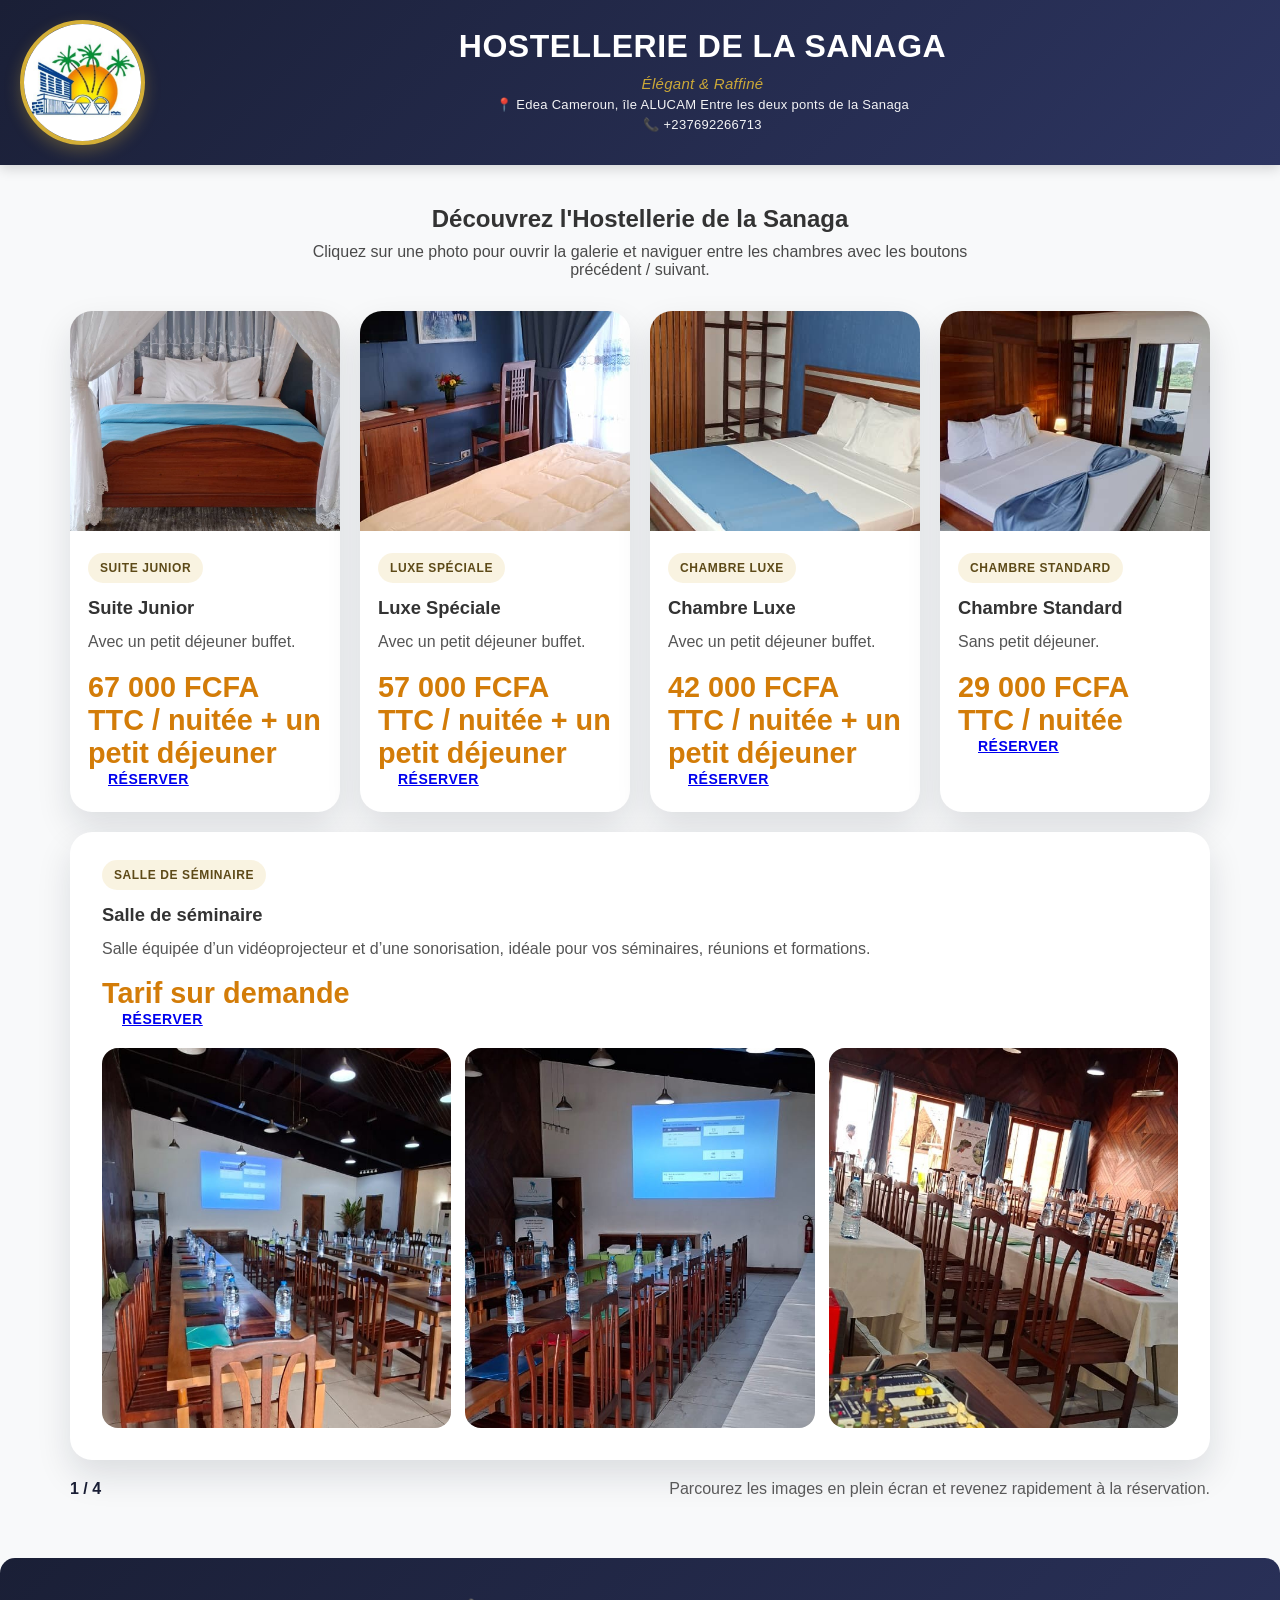
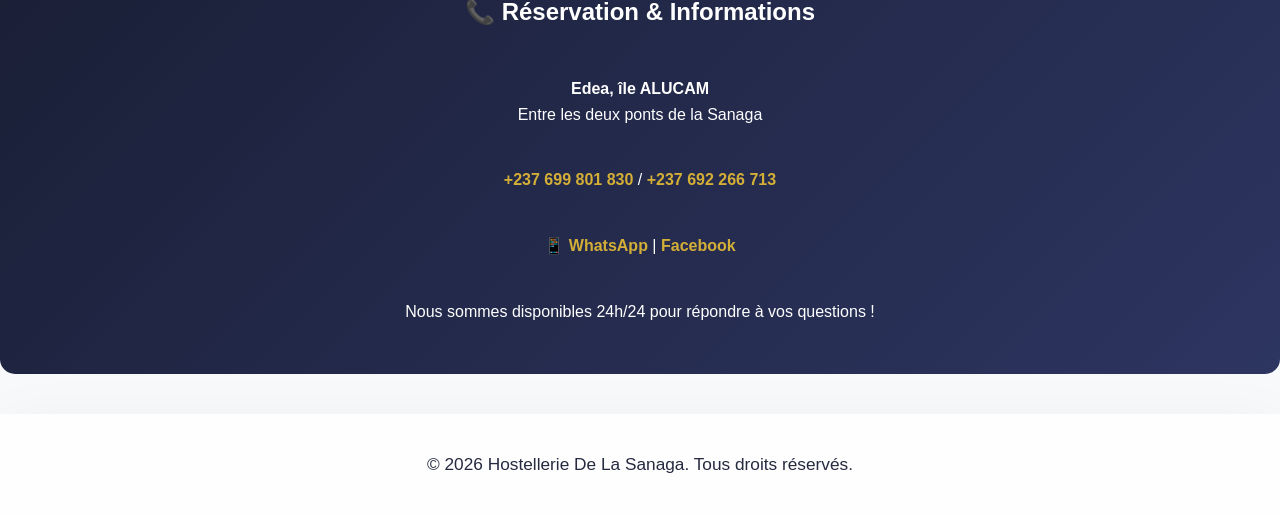
<file: Hotel.html>
<!DOCTYPE html>
<html lang="fr">
<head>
    <meta charset="UTF-8">
    <meta name="viewport" content="width=device-width, initial-scale=1.0">
    <meta name="description" content="Découvrez les chambres et hébergements de l’hôtel Hostellerie de la Sanaga à Edea, Cameroun.">
    <meta name="robots" content="index,follow">
    <meta property="og:title" content="Hébergement - Hostellerie de la Sanaga">
    <meta property="og:description" content="Réservez une chambre élégante à l’hôtel Hostellerie de la Sanaga à Edea.">
    <meta property="og:type" content="website">
    <meta property="og:url" content="https://www.hostelleriesanaga.com/Hotel.html">
    <meta property="og:image" content="https://www.hostelleriesanaga.com/images/Hostellerie%20logo.png">
    <meta name="twitter:card" content="summary_large_image">
    <meta name="twitter:title" content="Hébergement - Hostellerie de la Sanaga">
    <meta name="twitter:description" content="Réservez une chambre élégante à l’hôtel Hostellerie de la Sanaga à Edea.">
    <meta name="twitter:image" content="https://www.hostelleriesanaga.com/images/Hostellerie%20logo.png">
    <link rel="canonical" href="https://www.hostelleriesanaga.com/Hotel.html">
    <link rel="icon" type="image/png" href="images/Hostellerie logo.png">
    <title>Hébergement - Hostellerie de la Sanaga | Hôtel à Edea</title>
    <link rel="stylesheet" href="style.css">
  <link rel="stylesheet" href="translations.css">
</head>
<body>
    <header class="header">
    <div class="header-left">
      <img src="images/Hostellerie logo.png" alt="Hostellerie logo" class="logo">
    </div>
    <div class="header-center">
      <h1 data-i18n="menu.title">Hostellerie de la sanaga</h1>
      <p><em data-i18n="menu.tagline">Restaurant Longue</em></p>
      <p data-i18n="menu.location">📍 Edea Cameroon, ile ALUCAM Enter les deux ponts de la sanaga</p>
      <p data-i18n="menu.phone">📞 +237692266713</p>
    </div>
    <div class="header-right">
      <!-- Language selector moved to index.html; page uses stored language preference -->
    </div>
  </header>
  <section class="hotel-gallery">
    <div class="section-heading-wrap">
      <h2 data-i18n="gallery.heading">Découvrez l'Hostellerie de la Sanaga</h2>
      <p class="gallery-intro" data-i18n="gallery.intro">Cliquez sur une photo pour afficher les détails de la chambre et découvrir les prix.</p>
    </div>

    <div class="slider-container">
      <div class="slides">

        <article class="slide" data-index="0" onclick="openGallery(0)">
          <img src="images/suitejuniormain.jpeg" alt="Suite Junior">
          <div class="slide-content">
            <span class="slide-badge" data-i18n="room.suitebadge">SUITE JUNIOR</span>
            <h3 data-i18n="room.suite-title">Suite Junior</h3>
            <p data-i18n="room.suite-desc">Avec un petit déjeuner buffet.</p>
            <div class="price" data-i18n="room.suitePrice">67 000 FCFA TTC / nuitée + un petit déjeuner</div>
            <a href="tel:+237699801830" class="reserve-btn" onclick="event.stopPropagation()" data-i18n="room.reserve">Réserver</a>
          </div>
        </article>

        <article class="slide" data-index="1" onclick="openGallery(1)">
          <img src="images/reallexespecial1.jpeg" alt="Luxe Spéciale">
          <div class="slide-content">
            <span class="slide-badge" data-i18n="room.luxe-special">LUXE SPÉCIALE</span>
            <h3 data-i18n="room.luxe-special-title">Luxe Spéciale</h3>
            <p data-i18n="room.luxe-special-desc">Avec un petit déjeuner buffet.</p>
            <div class="price" data-i18n="room.luxe-special-price">57 000 FCFA TTC / nuitée + un petit déjeuner</div>
            <a href="tel:+237699801830" class="reserve-btn" onclick="event.stopPropagation()" data-i18n="room.reserve">Réserver</a>
          </div>
        </article>

        <article class="slide" data-index="2" onclick="openGallery(2)">
          <img src="images/luxsimple1.jpeg" alt="Chambre Luxe">
          <div class="slide-content">
            <span class="slide-badge" data-i18n="room.luxe-2">CHAMBRE LUXE</span>
            <h3 data-i18n="room.luxe-title">Chambre Luxe</h3>
            <p data-i18n="room.luxe-desc">Avec un petit déjeuner buffet.</p>
            <div class="price" data-i18n="room.luxePrice">42 000 FCFA TTC / nuitée + un petit déjeuner</div>
            <a href="tel:+237699801830" class="reserve-btn" onclick="event.stopPropagation()" data-i18n="room.reserve">Réserver</a>
          </div>
        </article>

        <article class="slide" data-index="3" onclick="openGallery(3)">
          <img src="images/Real stabdard1.jpeg" alt="Chambre Standard">
          <div class="slide-content">
            <span class="slide-badge" data-i18n="room.standard-1">CHAMBRE STANDARD</span>
            <h3 data-i18n="room.standard-title">Chambre Standard</h3>
            <p data-i18n="room.standard-desc">Sans petit déjeuner.</p>
            <div class="price" data-i18n="room.standardPrice">29 000 FCFA TTC / nuitée</div>
            <a href="tel:+237699801830" class="reserve-btn" onclick="event.stopPropagation()" data-i18n="room.reserve">Réserver</a>
          </div>
        </article>

        <article class="slide slide-wide">
          <div class="slide-content">
            <span class="slide-badge" data-i18n="room.seminar">SALLE DE SÉMINAIRE</span>
            <h3 data-i18n="room.seminar-title">Salle de séminaire</h3>
            <p data-i18n="room.seminar-desc">Salle équipée d’un vidéoprojecteur et d’une sonorisation, idéale pour vos séminaires, réunions et formations.</p>
            <div class="price" data-i18n="room.seminarPrice">Tarif sur demande</div>
            <a href="tel:+237699801830" class="reserve-btn" data-i18n="room.reserve">Réserver</a>
          </div>
          <div class="seminar-photos">
            <img src="images/realseminar.jpeg" alt="Salle de séminaire" loading="lazy">
            <img src="images/realseminar2.jpeg" alt="Salle de séminaire" loading="lazy">
            <img src="images/realseminar3.jpeg" alt="Salle de séminaire" loading="lazy">
          </div>
        </article>
      </div>
    </div>

    <div class="gallery-footer">
      <div class="gallery-count" id="gallery-count">1 / 4</div>
      <div class="gallery-note" data-i18n="gallery.note">Parcourez les images en plein écran et revenez rapidement à la réservation.</div>
    </div>
  </section>

  <div id="room-detail-panel" class="room-detail-panel">
    <div class="room-detail-media">
      <img id="detail-image" src="" alt="Image de chambre" />
      <div class="room-thumbnails" id="detail-thumbnails"></div>
    </div>
    <div class="room-detail-info">
      <h3 id="detail-title"></h3>
      <div class="detail-price" id="detail-price"></div>
      <p id="detail-description"></p>
      <div class="detail-features" id="detail-features"></div>
      <div class="detail-actions">
        <a id="detail-reserve" href="tel:+237699801830" class="reserve-btn">Réserver</a>
      </div>
    </div>
  </div>
  <!-- footer-->
   <div class="footer-contact">
    <h2 data-i18n="mariage.contact">📞 Réservation & Informations</h2>
    <p>
      <strong data-i18n="mariage.edea">Edea, île ALUCAM</strong><br>
      <span data-i18n="mariage.between">Entre les deux ponts de la Sanaga</span>
    </p>
    <p>
      <a href="tel:+237699801830" class="contact-link">+237 699 801 830</a> / 
      <a href="tel:+237692266713" class="contact-link">+237 692 266 713</a>
    </p>
    <p>
      <a href="https://wa.me/237692266713" class="contact-link" data-i18n="mariage.whatsapp">📱 WhatsApp</a> | 
      <a href="https://www.facebook.com/share/1T9pKmGRUJ/?mibextid=wwXlfr" class="contact-link" target="_blank">Facebook</a>
    </p>
    <p data-i18n="mariage.availability">Nous sommes disponibles 24h/24 pour répondre à vos questions !</p>
  </div>

  <footer class="landing-footer" style="margin-top: 40px;">
    <div class="footer-content">
      <p class="footer-copy">&copy; 2026 Hostellerie De La Sanaga. Tous droits réservés.</p>
    </div>
  </footer>

  <script src="script.js"></script>
</body>
</html>
</file>
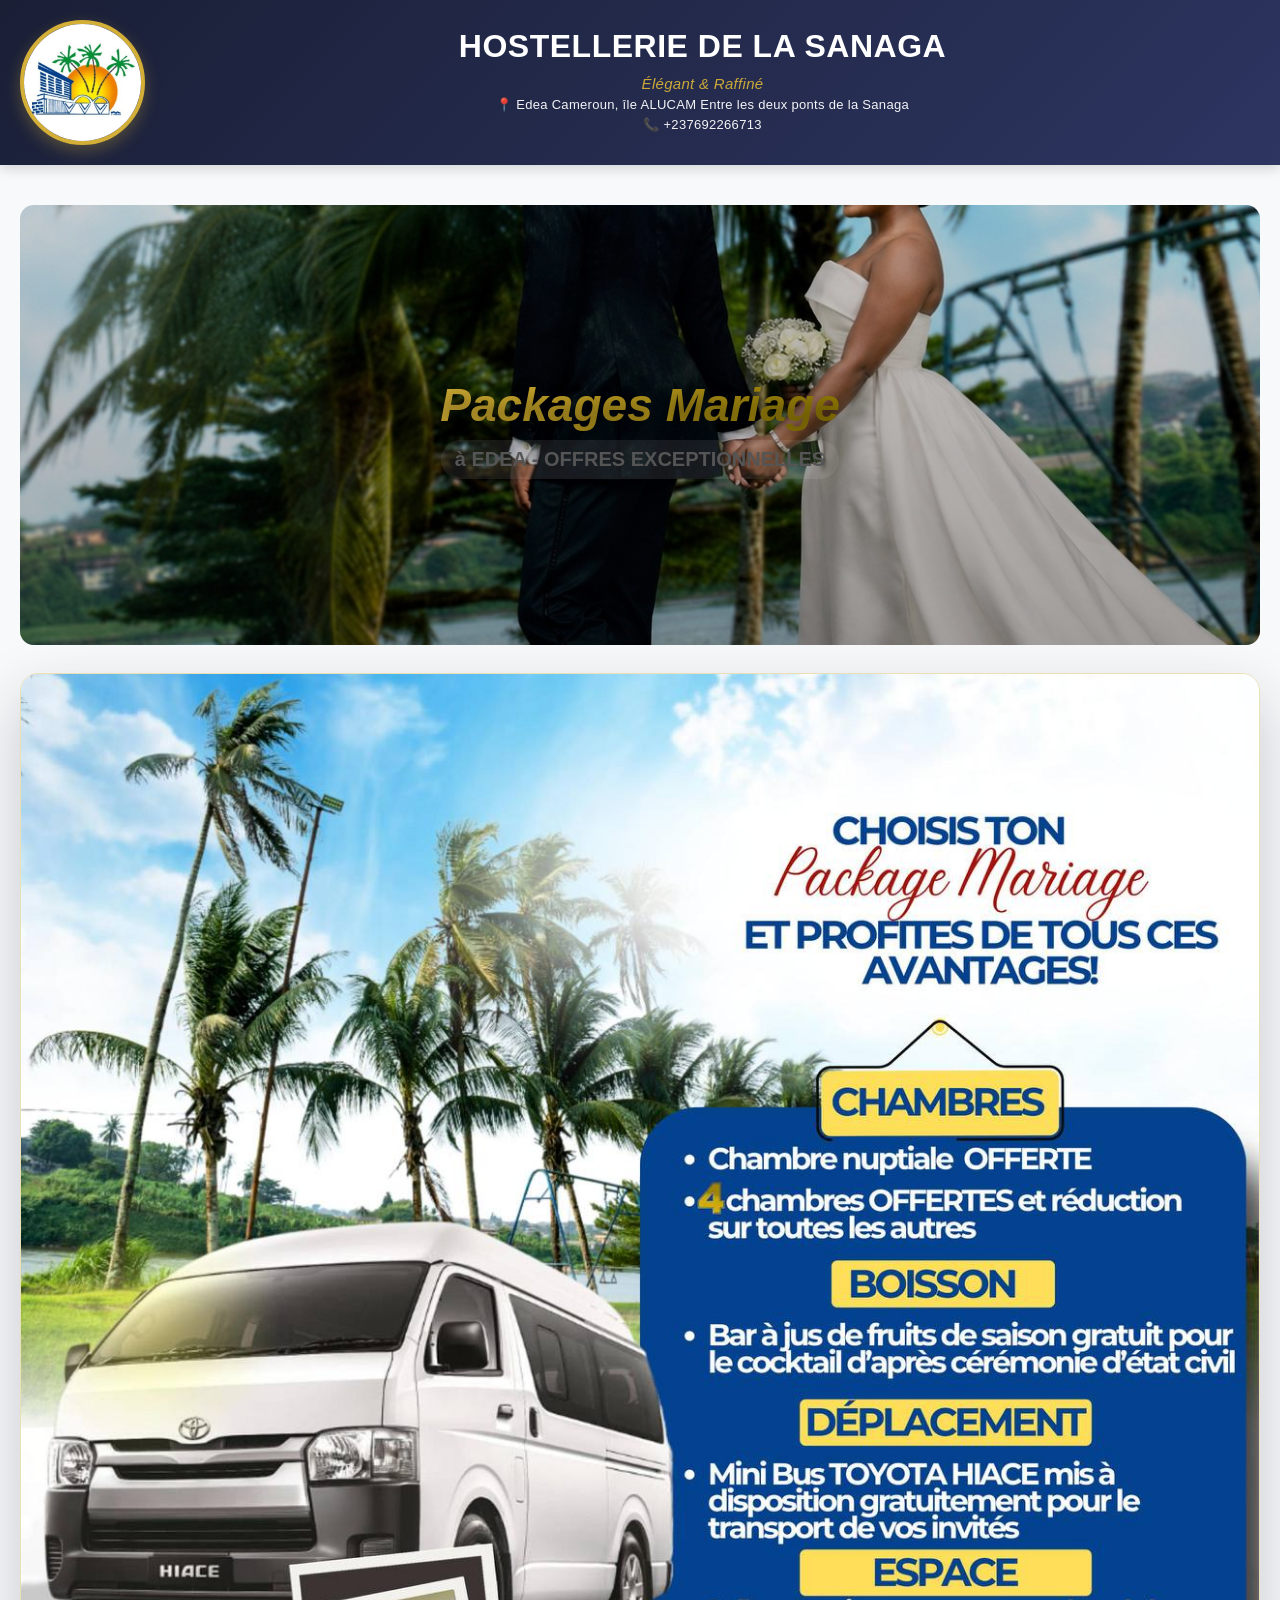
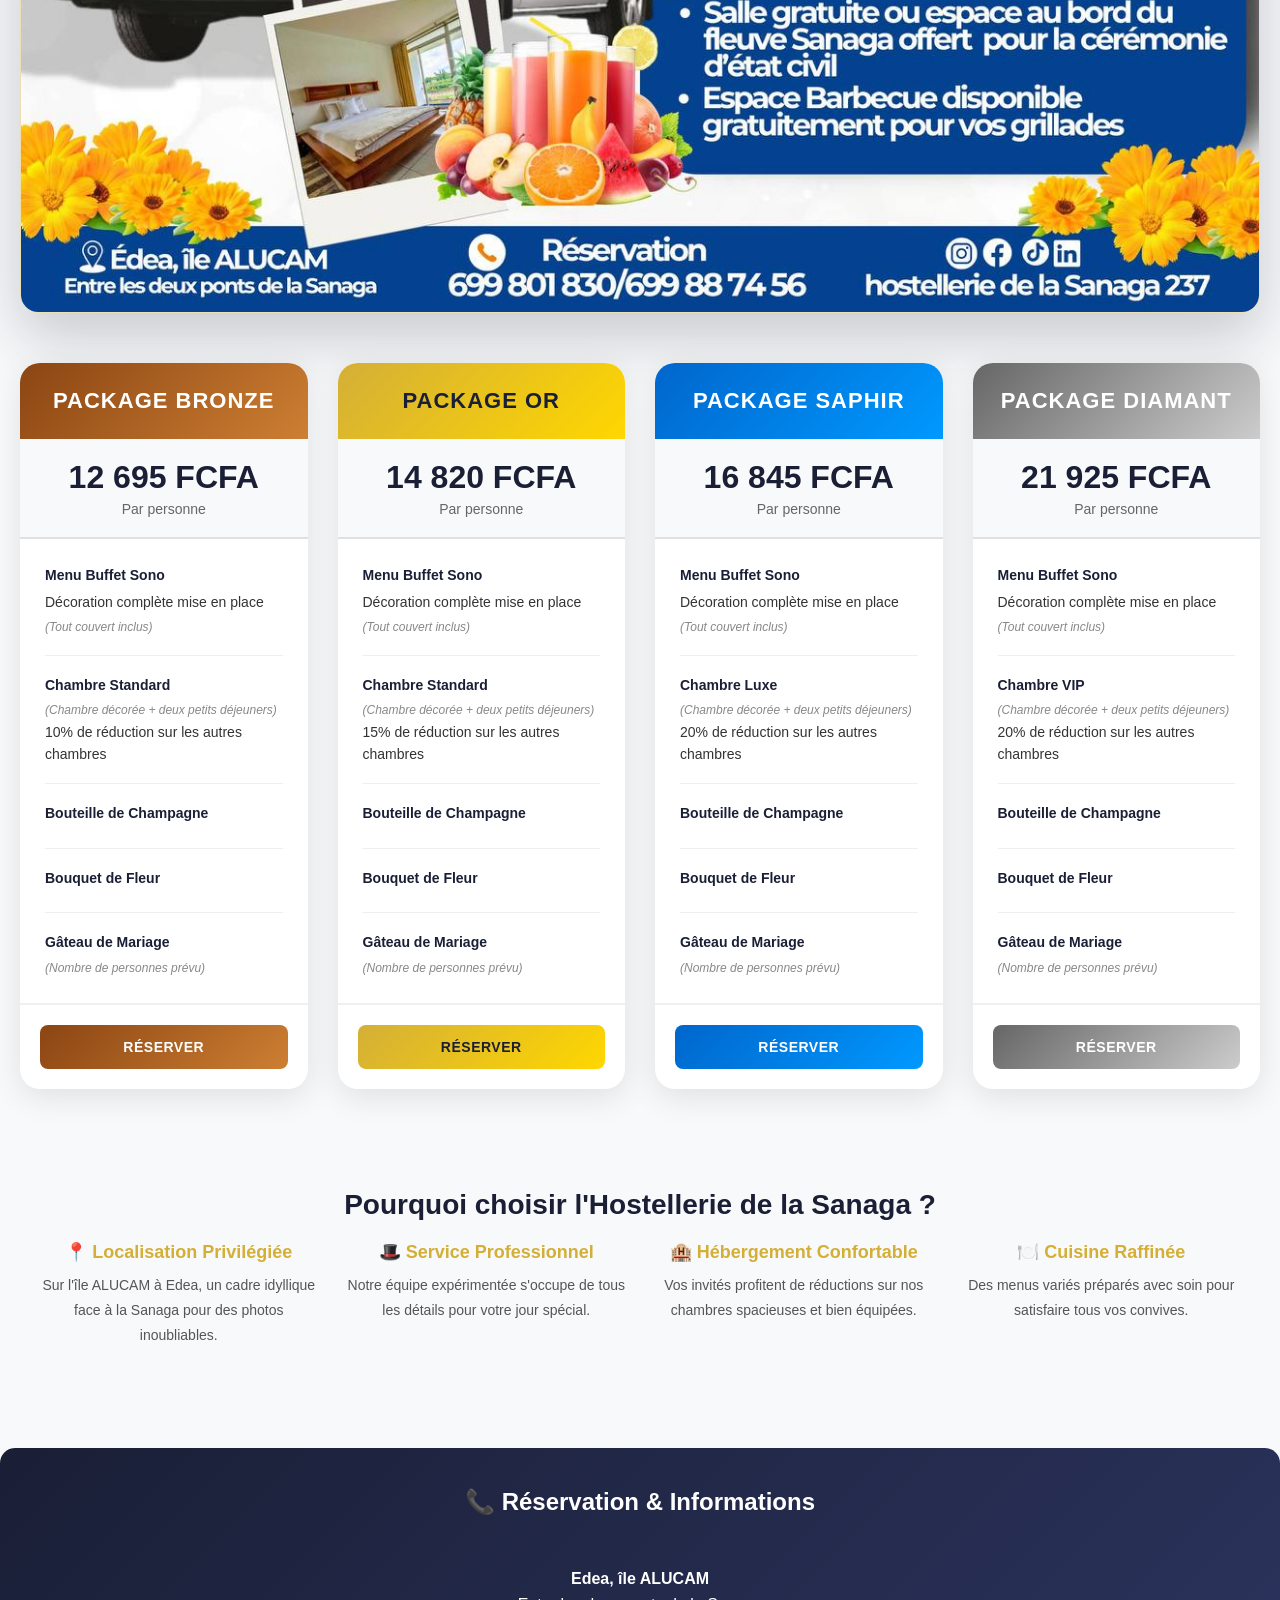
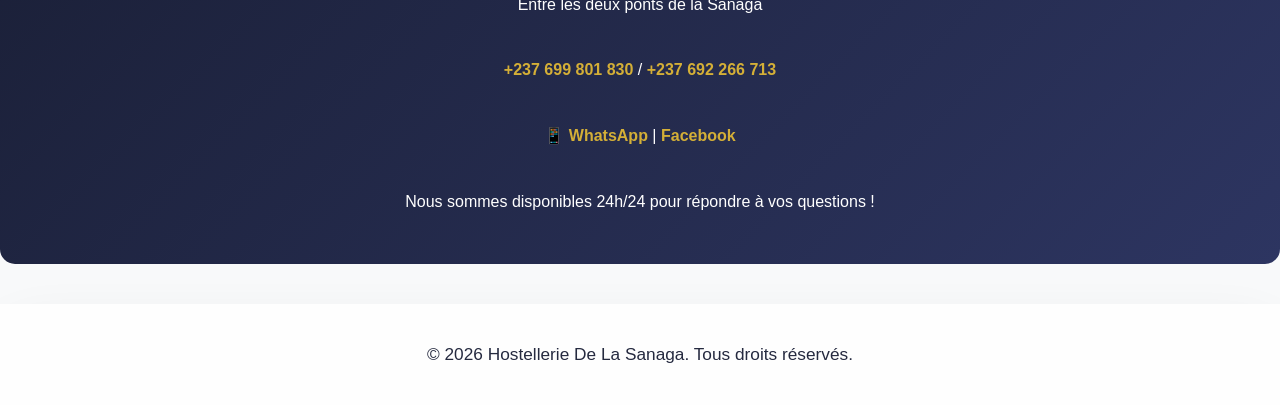
<file: Mariage.html>
<!DOCTYPE html>
<html lang="fr">
<head>
  <meta charset="UTF-8">
  <meta name="viewport" content="width=device-width, initial-scale=1.0">
  <meta name="description" content="Découvrez les offres de mariage et services de réception à Hostellerie de la Sanaga à Edea, Cameroun.">
  <meta name="robots" content="index,follow">
  <meta property="og:title" content="Offres de Mariage - Hostellerie de la Sanaga">
  <meta property="og:description" content="Organisez votre mariage avec les offres et services de réception de Hostellerie de la Sanaga.">
  <meta property="og:type" content="website">
  <meta property="og:url" content="https://www.hostelleriesanaga.com/Mariage.html">
  <meta property="og:image" content="https://www.hostelleriesanaga.com/images/Hostellerie%20logo.png">
  <meta name="twitter:card" content="summary_large_image">
  <meta name="twitter:title" content="Offres de Mariage - Hostellerie de la Sanaga">
  <meta name="twitter:description" content="Organisez votre mariage avec les offres et services de réception de Hostellerie de la Sanaga.">
  <meta name="twitter:image" content="https://www.hostelleriesanaga.com/images/Hostellerie%20logo.png">
  <link rel="canonical" href="https://www.hostelleriesanaga.com/Mariage.html">
  <link rel="icon" type="image/png" href="images/Hostellerie logo.png">
  <title>Offres de Mariage - Hostellerie de la Sanaga</title>
  <link rel="stylesheet" href="style.css">
  <link rel="stylesheet" href="translations.css">
</head>
<body>
  <header class="header">
    <div class="header-left">
      <img src="images/Hostellerie logo.png" alt="Hostellerie logo" class="logo">
    </div>
    <div class="header-center">
      <h1 data-i18n="menu.title">Hostellerie de la sanaga</h1>
      <p><em data-i18n="menu.tagline">Restaurant Longue</em></p>
      <p data-i18n="menu.location">📍 Edea Cameroon, ile ALUCAM Enter les deux ponts de la sanaga</p>
      <p data-i18n="menu.phone">📞 +237692266713</p>
    </div>
    <div class="header-right">
      <!-- Language selector moved to index.html; page uses stored language preference -->
    </div>
  </header>

  <div class="mariage-container">
    <div class="mariage-header">
      <h1>Packages Mariage</h1>
      <p data-i18n="mariage.subtitle">à EDEA - OFFRES EXCEPTIONNELLES</p>
    </div>

    <!-- Wedding Package Flyer -->
    <div class="mariage-flyer">
      <img src="images/package.jpg" alt="Choisis ton Package Mariage et profites de tous ces avantages !">
    </div>

    <!-- Wedding Packages -->
    <div class="packages-grid">
      <!-- Package Bronze -->
      <div class="package-card package-bronze">
        <div class="package-header">Package Bronze</div>
        <div class="package-price">
          <p class="price-amount">12 695 FCFA</p>
          <p class="price-label" data-i18n="mariage.perPerson">Par personne</p>
        </div>
        <div class="package-content">
          <div class="package-item">
            <strong data-i18n="mariage.menuBuffet">Menu Buffet Bronze Sono</strong>
            <span data-i18n="mariage.decoration">Décoration complète mise en place</span>
             <em data-i18n="mariage.allInclusive">(Tout couvert inclus)</em>
          </div>
          <div class="package-item">
            <strong data-i18n="mariage.standardRoom">Chambre Standard</strong>
            <em data-i18n="mariage.roomDecor">(Chambre décoreé + 2 petit déjeuners)</em>
            <span data-i18n="mariage.discount10">10% de réduction sur les autres chambres</span>
          </div>
          <div class="package-item">
            <strong data-i18n="mariage.champagne">Bouteille de Champagne</strong>
          </div>
          <div class="package-item">
            <strong data-i18n="mariage.bouquet">Bouquet de Fleur</strong>
          </div>
          <div class="package-item">
            <strong data-i18n="mariage.cake">Gâteau de Mariage</strong>
            <em data-i18n="mariage.cakeServings">(Nombre de personnes prévu)</em>
          </div>
        </div>
        <div class="package-cta">
          <button class="reserve-btn" onclick="reservePackage('bronze')" data-i18n="mariage.reserve">Réserver</button>
        </div>
      </div>

      <!-- Package Or -->
      <div class="package-card package-or">
        <div class="package-header">Package Or</div>
        <div class="package-price">
          <p class="price-amount">14 820 FCFA</p>
          <p class="price-label" data-i18n="mariage.perPerson">Par personne</p>
        </div>
        <div class="package-content">
          <div class="package-item">
            <strong data-i18n="mariage.menuBuffet">Menu Buffet Or Sono</strong>
            <span data-i18n="mariage.decoration">Décoration complète mise en place</span>
            <em data-i18n="mariage.allInclusive">(Tout couvert inclus)</em>
          </div>
          <div class="package-item">
            <strong data-i18n="mariage.standardRoom">Chambre Standard</strong>
            <em data-i18n="mariage.roomDecor">(Chambre décorée + deux petits déjeuners)</em>
            <span data-i18n="mariage.discount15">15% de réduction sur les autres chambres</span>
          </div>
          <div class="package-item">
            <strong data-i18n="mariage.champagne">Bouteille de Champagne</strong>
          </div>
          <div class="package-item">
            <strong data-i18n="mariage.bouquet">Bouquet de Fleur</strong>
          </div>
          <div class="package-item">
            <strong data-i18n="mariage.cake">Gâteau de Mariage</strong>
            <em data-i18n="mariage.cakeServings">(Nombre de personnes prévu)</em>
          </div>
        </div>
        <div class="package-cta">
          <button class="reserve-btn" onclick="reservePackage('or')" data-i18n="mariage.reserve">Réserver</button>
        </div>
      </div>

      <!-- Package Saphir -->
      <div class="package-card package-saphir">
        <div class="package-header">Package Saphir</div>
        <div class="package-price">
          <p class="price-amount">16 845 FCFA</p>
          <p class="price-label" data-i18n="mariage.perPerson">Par personne</p>
        </div>
        <div class="package-content">
          <div class="package-item">
            <strong data-i18n="mariage.menuBuffet">Menu Buffet Saphir Sono</strong>
            <span data-i18n="mariage.decoration">Décoration complète mise en place</span>
            <em data-i18n="mariage.allInclusive">(Tout couvert inclus)</em>
          </div>
          <div class="package-item">
            <strong data-i18n="mariage.luxeRoom">Chambre Luxe</strong>
            <em data-i18n="mariage.roomDecor">(Chambre décorée + deux petits déjeuners)</em>
            <span data-i18n="mariage.discount20">20% de réduction sur les autres chambres</span>
          </div>
          <div class="package-item">
            <strong data-i18n="mariage.champagne">Bouteille de Champagne</strong>
          </div>
          <div class="package-item">
            <strong data-i18n="mariage.bouquet">Bouquet de Fleur</strong>
          </div>
          <div class="package-item">
            <strong data-i18n="mariage.cake">Gâteau de Mariage</strong>
            <em data-i18n="mariage.cakeServings">(Nombre de personnes prévu)</em>
          </div>
        </div>
        <div class="package-cta">
          <button class="reserve-btn" onclick="reservePackage('saphir')" data-i18n="mariage.reserve">Réserver</button>
        </div>
      </div>

      <!-- Package Diamant -->
      <div class="package-card package-diamant">
        <div class="package-header">Package Diamant</div>
        <div class="package-price">
          <p class="price-amount">21 925 FCFA</p>
          <p class="price-label" data-i18n="mariage.perPerson">Par personne</p>
        </div>
        <div class="package-content">
          <div class="package-item">
            <strong data-i18n="mariage.menuBuffet">Menu Buffet Diamant Sono</strong>
            <span data-i18n="mariage.decoration">Décoration complète mise en place</span>
            <em data-i18n="mariage.allInclusive">(Tout couvert inclus)</em>
          </div>
          <div class="package-item">
            <strong data-i18n="mariage.vipRoom">Chambre VIP</strong>
            <em data-i18n="mariage.roomDecor">(Chambre décorée + deux petits déjeuners)</em>
            <span data-i18n="mariage.discount20">20% de réduction sur les autres chambres</span>
          </div>
          <div class="package-item">
            <strong data-i18n="mariage.champagne">Bouteille de Champagne</strong>
          </div>
          <div class="package-item">
            <strong data-i18n="mariage.bouquet">Bouquet de Fleur</strong>
          </div>
          <div class="package-item">
            <strong data-i18n="mariage.cake">Gâteau de Mariage</strong>
            <em data-i18n="mariage.cakeServings">(Nombre de personnes prévu)</em>
          </div>
        </div>
        <div class="package-cta">
          <button class="reserve-btn" onclick="reservePackage('diamant')" data-i18n="mariage.reserve">Réserver</button>
        </div>
      </div>
    </div>

    <!-- Info Section -->
    <div class="info-section">
      <h2 data-i18n="mariage.whyChoose">Pourquoi choisir l'Hostellerie de la Sanaga ?</h2>
      <div class="info-content">
        <div class="info-item">
          <h3 data-i18n="mariage.location">📍 Localisation Privilégiée</h3>
          <p data-i18n="mariage.locationDesc">Sur l'île ALUCAM à Edea, un cadre idyllique face à la Sanaga pour des photos inoubliables.</p>
        </div>
        <div class="info-item">
          <h3 data-i18n="mariage.service">🎩 Service Professionnel</h3>
          <p data-i18n="mariage.serviceDesc">Notre équipe expérimentée s'occupe de tous les détails pour votre jour spécial.</p>
        </div>
        <div class="info-item">
          <h3 data-i18n="mariage.accommodation">🏨 Hébergement Confortable</h3>
          <p data-i18n="mariage.accommodationDesc">Vos invités profitent de réductions sur nos chambres spacieuses et bien équipées.</p>
        </div>
        <div class="info-item">
          <h3 data-i18n="mariage.cuisine">🍽️ Cuisine Raffinée</h3>
          <p data-i18n="mariage.cuisineDesc">Des menus variés préparés avec soin pour satisfaire tous vos convives.</p>
        </div>
      </div>
    </div>
  </div>

  <!-- Footer Contact -->
  <div class="footer-contact">
    <h2 data-i18n="mariage.contact">📞 Réservation & Informations</h2>
    <p>
      <strong data-i18n="mariage.edea">Edea, île ALUCAM</strong><br>
      <span data-i18n="mariage.between">Entre les deux ponts de la Sanaga</span>
    </p>
    <p>
      <a href="tel:+237699801830" class="contact-link">+237 699 801 830</a> / 
      <a href="tel:+237692266713" class="contact-link">+237 692 266 713</a>
    </p>
    <p>
      <a href="https://wa.me/237692266713" class="contact-link" data-i18n="mariage.whatsapp">📱 WhatsApp</a> | 
      <a href="https://www.facebook.com/share/1T9pKmGRUJ/?mibextid=wwXlfr" class="contact-link" target="_blank">Facebook</a>
    </p>
    <p data-i18n="mariage.availability">Nous sommes disponibles 24h/24 pour répondre à vos questions !</p>
  </div>

  <footer class="landing-footer" style="margin-top: 40px;">
    <div class="footer-content">
      <p class="footer-copy">&copy; 2026 Hostellerie De La Sanaga. Tous droits réservés.</p>
    </div>
  </footer>

  <script src="script.js" defer></script>
</body>
</html>
</file>
<file: style.css>
*{
      margin: 0;
      padding: 0;
      box-sizing: border-box;
}
html, body {
  width: 100%;
  overflow-x: hidden;
  scroll-behavior: smooth;
}
body {
  font-family: 'Segoe UI', Tahoma, Geneva, Verdana, sans-serif;
  margin: 0;
  min-height: 100vh;
  background: #f8f9fa;
  color: #333;
}

img {
  max-width: 100%;
  height: auto;
  display: block;
}

body.welcome-active {
  overflow: hidden;
}

body.welcome-active header,
body.welcome-active .nav,
body.welcome-active .search,
body.welcome-active .qr-section,
body.welcome-active main,
body.welcome-active #selected-item {
  display: none !important;
}

body.loading-active {
  overflow: hidden;
}

body.loading-active header,
body.loading-active .hero,
body.loading-active .hero-sides,
body.loading-active footer {
  filter: blur(3px);
}

.welcome-page {
  position: fixed;
  inset: 0;
  z-index: 999;
  display: flex;
  align-items: center;
  justify-content: center;
  min-height: 100vh;
  width: 100%;
  padding: 40px 24px;
  box-sizing: border-box;
  background-size: cover;
  background-position: center;
  background-repeat: no-repeat;
  transition: background-image 1s ease-in-out, opacity 0.5s ease;
}

.welcome-page.hidden {
  opacity: 0;
  pointer-events: none;
  display: none !important;
}

.loader-screen {
  position: fixed;
  inset: 0;
  z-index: 9999;
  display: flex;
  align-items: center;
  justify-content: center;
  padding: 24px;
  background: radial-gradient(circle at top, rgba(255, 255, 255, 0.95), rgba(255, 255, 255, 0.82) 40%, #0f1724 100%);
}

.loader-card {
  width: min(420px, 100%);
  padding: 28px 28px 20px;
  display: grid;
  gap: 18px;
  border-radius: 28px;
  background: rgba(255, 255, 255, 0.96);
  box-shadow: 0 24px 60px rgba(15, 23, 36, 0.22);
  text-align: center;
}

.loader-logo {
  width: 120px;
  height: 120px;
  margin: 0 auto;
  object-fit: contain;
  border-radius: 50%;
  border: 4px solid #d4af37;
  box-shadow: 0 14px 32px rgba(212, 175, 55, 0.35);
  animation: loader-logo-spin 3s ease-in-out infinite, loader-logo-pulse 1.8s ease-in-out infinite;
}

.loader-card h2 {
  font-size: 1.6rem;
  letter-spacing: 0.06em;
  color: #1a1f36;
}

.loader-card p {
  margin: 0;
  font-size: 0.98rem;
  color: #4b5563;
}

.loader-bar {
  width: 100%;
  height: 14px;
  border-radius: 999px;
  background: #ebeff5;
  overflow: hidden;
  box-shadow: inset 0 1px 2px rgba(0,0,0,0.08);
}

.loader-bar-fill {
  width: 0%;
  height: 100%;
  background: linear-gradient(90deg, #d4af37, #f5e58f);
  transition: width 0.25s ease;
}

.loader-progress {
  font-size: 0.98rem;
  font-weight: 700;
  color: #1a1f36;
}

.loader-screen.loaded {
  pointer-events: none;
  opacity: 0;
  transition: opacity 0.35s ease;
}

@keyframes loader-logo-spin {
  0% { transform: rotate(0deg) scale(1); }
  50% { transform: rotate(12deg) scale(1.03); }
  100% { transform: rotate(0deg) scale(1); }
}

@keyframes loader-logo-pulse {
  0%, 100% { box-shadow: 0 14px 32px rgba(212, 175, 55, 0.35); }
  50% { box-shadow: 0 22px 44px rgba(212, 175, 55, 0.45); }
}

body.loading-active {
  overflow: hidden;
}

body.loading-active header,
body.loading-active .hero,
body.loading-active .hero-sides,
body.loading-active footer {
  filter: blur(3px);
}

.welcome-overlay {
  width: min(1100px, 100%);
  padding: 32px;
  border-radius: 28px;
  background: rgba(3, 9, 21, 0.72);
  box-shadow: 0 32px 90px rgba(0, 0, 0, 0.35);
  color: #f8f9fa;
  backdrop-filter: blur(12px);
}

.welcome-logo {
  display: block;
  width: 120px;
  height: 120px;
  object-fit: contain;
  margin: 0 auto 20px;
  border-radius: 18px;
  border: 2px solid rgba(255, 255, 255, 0.24);
}

.welcome-copy {
  max-width: 760px;
  margin: 0 auto;
  text-align: center;
}

.welcome-copy h1 {
  margin: 0 0 18px;
  font-size: clamp(2.4rem, 4vw, 3.8rem);
  line-height: 1.05;
  letter-spacing: 0.04em;
}

.welcome-copy p {
  margin: 14px 0;
  line-height: 1.8;
  color: rgba(248, 248, 248, 0.92);
  font-size: clamp(1rem, 1.1vw, 1.14rem);
}

.hero-cta {
  margin-top: 20px;
  font-weight: 700;
  color: #fff;
}

.menu-button {
  margin-top: 24px;
  padding: 16px 30px;
  border: none;
  border-radius: 999px;
  background: linear-gradient(135deg, #d4af37, #f5e58f);
  color: #1a1f36;
  font-size: 1rem;
  font-weight: 700;
  cursor: pointer;
  transition: transform 0.25s ease, box-shadow 0.25s ease;
}

.menu-button:hover {
  transform: translateY(-2px);
  box-shadow: 0 18px 28px rgba(212, 175, 55, 0.26);
}

@media (max-width: 768px) {
  .welcome-page {
    padding: 24px 18px;
  }

  .welcome-overlay {
    padding: 26px;
  }
}

header {
  padding: 20px;
  background: linear-gradient(135deg, #1a1f36 0%, #2d3561 100%);
  color: white;
  display: flex;
  align-items: center;
  justify-content: space-between;
  gap: 30px;
  box-shadow: 0 4px 12px rgba(0, 0, 0, 0.15);
  width: 100%;
  min-height: auto;
}

.header-left {
  flex-shrink: 0;
}

.header-left .logo {
  width: 125px;
  height: 125px;
  border-radius: 50%;
  object-fit: cover;
  border: 4px solid #d4af37;
  box-shadow: 0 6px 16px rgba(212, 175, 55, 0.3);
  transition: transform 0.3s ease;
}

.header-left .logo:hover {
  transform: scale(1.05);
}

.header-center {
  flex-grow: 1;
  text-align: center;
}

.header-center h1 {
  margin: 0;
  font-size: 32px;
  font-weight: 700;
  letter-spacing: 0.5px;
  margin-bottom: 8px;
  text-transform: uppercase;
}

.header-center p {
  margin: 5px 0;
  font-size: 13px;
  font-weight: 400;
  letter-spacing: 0.3px;
  opacity: 0.95;
}

.header-center p:first-of-type {
  font-size: 15px;
  font-style: italic;
  color: #d4af37;
  margin-top: 10px;
}

.header-right {
  flex-shrink: 0;
}

.language-toggle {
  position: relative;
  display: inline-block;
}

.language-trigger {
  background: linear-gradient(135deg, #d4af37, #c9a227);
  color: #1a1f36;
  border: none;
  padding: 10px 16px;
  border-radius: 6px;
  cursor: pointer;
  display: flex;
  align-items: center;
  gap: 6px;
  font-size: 13px;
  font-weight: 600;
  transition: all 0.3s ease;
  box-shadow: 0 2px 8px rgba(0, 0, 0, 0.1);
}

.language-trigger:hover {
  transform: translateY(-2px);
  box-shadow: 0 4px 12px rgba(0, 0, 0, 0.2);
}

.language-menu {
  position: absolute;
  top: 100%;
  right: 0;
  background: white;
  border: 1px solid #e0e0e0;
  border-radius: 6px;
  margin-top: 8px;
  min-width: 140px;
  box-shadow: 0 6px 16px rgba(0, 0, 0, 0.1);
  z-index: 100;
}

.language-menu[hidden] {
  display: none;
}

.hero-section {
  max-width: 1180px;
  margin: 10px auto;
  padding: 15px 20px;
  background: white;
  border-radius: 22px;
  box-shadow: 0 14px 30px rgba(0, 0, 0, 0.08);
}

.hero-content {
  display: grid;
  grid-template-columns: 220px 1fr;
  gap: 30px;
  align-items: center;
}

.hero-logo {
  width: 220px;
  height: 220px;
  border-radius: 28px;
  object-fit: cover;
  border: 5px solid #d4af37;
  box-shadow: 0 14px 30px rgba(212, 175, 55, 0.25);
}

.hero-copy h2 {
  margin: 0 0 16px;
  font-size: 36px;
  line-height: 1.05;
  color: #1a1f36;
}

.hero-copy p {
  margin: 12px 0;
  font-size: 16px;
  line-height: 1.65;
  color: #4b5160;
}

.hero-cta {
  margin-top: 20px;
  font-weight: 700;
  color: #1a1f36;
}

.hero-gallery {
  display: grid;
  grid-template-columns: repeat(3, minmax(0, 1fr));
  gap: 18px;
  margin-top: 28px;
}

.hero-card {
  min-height: 180px;
  border: 2px dashed #d4af37;
  border-radius: 18px;
  display: flex;
  flex-direction: column;
  align-items: center;
  justify-content: center;
  gap: 12px;
  padding: 18px;
  background: #f6f5f2;
  color: #1a1f36;
}

.hero-card-number {
  width: 44px;
  height: 44px;
  display: inline-flex;
  align-items: center;
  justify-content: center;
  border-radius: 50%;
  background: #d4af37;
  color: white;
  font-size: 18px;
  font-weight: 700;
}

.hero-card p {
  margin: 0;
  font-weight: 600;
}
@media (max-width: 960px) {
  .hero-content {
    grid-template-columns: 1fr;
    text-align: center;
  }

  .hero-gallery {
    grid-template-columns: 1fr;
  }

  .hero-logo {
    margin: 0 auto;
  }
}

.lang-option {
  display: block;
  padding: 12px 16px;
  color: #1a1f36;
  text-decoration: none;
  cursor: pointer;
  transition: all 0.2s ease;
  font-weight: 500;
}

.lang-option:hover {
  background: #f0f0f0;
  color: #d4af37;
}

.lang-option:first-child {
  border-radius: 6px 6px 0 0;
}

.lang-option:last-child {
  border-radius: 0 0 6px 6px;
}
.nav-shortcuts {
  display: flex;
  justify-content: space-between;
  align-items: center;
  flex-wrap: wrap;
  gap: 10px;
  max-width: 1180px;
  margin: 0 auto 12px;
  padding: 0 16px;
  color: #1a1f36;
  font-size: 0.95rem;
}

.nav-shortcuts span {
  font-weight: 600;
}

.shortcut-link {
  color: #d4af37;
  text-decoration: none;
  font-weight: 700;
}

.shortcut-link:hover,
.shortcut-link:focus-visible {
  text-decoration: underline;
}
.nav {
  display: flex;
  flex-wrap: wrap;
  justify-content: center;
  overflow-x: auto;
  background: rgba(255, 255, 255, 0.98);
  padding: 16px 14px;
  box-shadow: 0 2px 14px rgba(0, 0, 0, 0.08);
  gap: 10px;
  border-radius: 20px;
}

.nav button {
  padding: 12px 20px;
  border: 1px solid rgba(212, 175, 55, 0.18);
  border-radius: 999px;
  background: #ffffff;
  color: #1a1f36;
  font-size: 0.96rem;
  font-weight: 700;
  cursor: pointer;
  transition: transform 0.2s ease, background 0.2s ease, color 0.2s ease, border-color 0.2s ease, box-shadow 0.2s ease;
  white-space: nowrap;
  box-shadow: 0 2px 8px rgba(0, 0, 0, 0.08);
  min-width: 130px;
}

.nav button:hover,
.nav button:focus-visible {
  background: #d4af37;
  border-color: #d4af37;
  color: #1a1f36;
  transform: translateY(-1px);
  box-shadow: 0 4px 14px rgba(212, 175, 55, 0.25);
}

.nav button:focus-visible {
  outline: 2px solid rgba(212, 175, 55, 0.4);
  outline-offset: 3px;
}

/* Hero sides: larger images and buttons aligned to the bottom */
.hero-sides {
  display: flex;
  gap: 22px;
  justify-content: center;
  align-items: stretch;
  max-width: 1180px;
  margin: 28px auto;
  padding: 0 16px;
}

.hero-side {
  flex: 1 1 0;
  display: flex;
  flex-direction: column;
  align-items: center;
  gap: 16px;
  min-height: 560px; /* increase container height so image appears bigger and button moves down */
  padding: 18px;
  background: transparent;
}

.hero-side-image {
  width: 100%;
  height: 420px; /* larger visual height for the side images */
  object-fit: cover;
  border-radius: 18px;
  box-shadow: 0 10px 24px rgba(0,0,0,0.12);
}

.hero-side-button {
  margin-top: auto; /* push button to the bottom of the hero-side box */
  padding: 12px 20px;
  border: none;
  border-radius: 999px;
  background: linear-gradient(135deg, #d4af37, #f5e58f);
  color: #1a1f36;
  font-weight: 700;
  cursor: pointer;
}


.nav button:hover {
  background: #d4af37;
  color: #1a1f36;
  transform: translateY(-2px);
  box-shadow: 0 4px 10px rgba(212, 175, 55, 0.3);
}

.search {
  padding: 20px;
  background: white;
  text-align: center;
  box-shadow: 0 2px 6px rgba(0, 0, 0, 0.08);
  position: relative;
  max-width: 760px;
  margin: 0 auto;
}

.search-message {
  margin-top: 12px;
  font-size: 1rem;
  color: #1a1f36;
  min-height: 1.4em;
}

.search input {
  padding: 12px 40px 12px 18px;
  width: 100%;
  max-width: 100%;
  border: 2px solid #e0e0e0;
  border-radius: 8px;
  font-size: 1rem;
  transition: all 0.3s ease;
  background: #f8f9fa;
}

.search input:focus {
  outline: none;
  border-color: #d4af37;
  background: white;
  box-shadow: 0 0 8px rgba(212, 175, 55, 0.2);
}

.clear-search-btn {
  position: absolute;
  right: 50%;
  top: 50%;
  transform: translate(240px, -50%);
  background: none;
  border: none;
}
/* cake styles */
.cake-page {
  max-width: 1180px;
  margin: 28px auto 42px;
  padding: 0 16px;
}

.cake-hero {
  background: linear-gradient(180deg, #ffffff 0%, #f7f8fb 100%);
  border-radius: 28px;
  box-shadow: 0 18px 48px rgba(0, 0, 0, 0.08);
  padding: 36px;
}

.cake-hero-text {
  max-width: 100%;
}

.eyebrow {
  display: inline-flex;
  align-items: center;
  padding: 10px 16px;
  border-radius: 999px;
  background: rgba(212, 175, 55, 0.13);
  color: #b47f0a;
  font-size: 0.92rem;
  font-weight: 700;
  letter-spacing: 0.03em;
  text-transform: uppercase;
  margin-bottom: 18px;
}

.cake-hero h2 {
  margin: 0 0 18px;
  font-size: clamp(2.1rem, 2.8vw, 3.2rem);
  color: #1a1f36;
  line-height: 1.05;
}

.intro {
  margin: 0 0 28px;
  font-size: 1rem;
  line-height: 1.78;
  color: #4f5564;
}

.cake-pricing-grid {
  display: grid;
  grid-template-columns: repeat(4, minmax(0, 1fr));
  gap: 24px;
  margin-bottom: 32px;
  width: 100%;
}

.cake-card {
  min-width: 280px;
}

@media (max-width: 1280px) {
  .cake-pricing-grid {
    grid-template-columns: repeat(2, minmax(0, 1fr));
  }
}

@media (max-width: 860px) {
  .cake-pricing-grid {
    grid-template-columns: 1fr;
  }
}

.cake-card {
  border: 2px solid rgba(212, 175, 55, 0.12);
  border-radius: 28px;
  background: linear-gradient(135deg, #fefefe 0%, #fcfbf8 100%);
  padding: 32px;
  display: flex;
  flex-direction: column;
  gap: 18px;
  box-shadow: 0 16px 40px rgba(0, 0, 0, 0.06);
  transition: all 0.3s ease;
}

.cake-card:hover {
  box-shadow: 0 24px 56px rgba(0, 0, 0, 0.12);
  transform: translateY(-4px);
  border-color: rgba(212, 175, 55, 0.24);
}

.cake-card-image {
  width: 100%;
  height: 280px;
  object-fit: cover;
  border-radius: 20px;
  box-shadow: 0 12px 32px rgba(0, 0, 0, 0.1);
}

.cake-card-icon {
  width: 54px;
  height: 54px;
  display: grid;
  place-items: center;
  border-radius: 18px;
  background: #fbe5a6;
  color: #b47f0a;
  font-size: 1.4rem;
}

.cake-card h3 {
  margin: 0;
  font-size: 1.22rem;
  color: #1a1f36;
}

.price {
  margin: 0;
  font-size: 1.8rem;
  font-weight: 800;
  color: #d37c08;
}

.cake-card ul {
  list-style: none;
  padding: 0;
  margin: 0;
  display: grid;
  gap: 14px;
  color: #4f5564;
  font-size: 0.98rem;
}

.li-style-1 {
  padding-left: 24px;
  position: relative;
  color: #2c5aa0;
  font-weight: 600;
}

.li-style-1::before {
  content: "✓";
  position: absolute;
  left: 0;
  color: #2c5aa0;
  font-weight: 800;
  font-size: 1.1rem;
}

.li-style-2 {
  padding-left: 24px;
  position: relative;
  color: #d37c08;
  font-weight: 600;
}

.li-style-2::before {
  content: "◆";
  position: absolute;
  left: 2px;
  color: #d37c08;
  font-size: 0.9rem;
}

.li-style-3 {
  padding-left: 24px;
  position: relative;
  color: #7b3f1f;
  font-weight: 600;
}

.li-style-3::before {
  content: "★";
  position: absolute;
  left: 0;
  color: #7b3f1f;
  font-size: 1rem;
}

.cake-note {
  padding: 18px 22px;
  border-radius: 20px;
  background: #fff7dc;
  color: #6b4f0b;
  font-weight: 600;
  border: 1px solid rgba(212, 175, 55, 0.22);
}

.cake-hero-images {
  display: grid;
  gap: 18px;
}

.cake-image-card {
  min-height: 220px;
  border-radius: 24px;
  background: #e9edf5;
  border: 1px solid rgba(52, 84, 128, 0.08);
  display: flex;
  align-items: center;
  justify-content: center;
  color: #5d6b82;
  font-size: 0.98rem;
  text-transform: uppercase;
  letter-spacing: 0.05em;
  padding: 20px;
}

.cake-order-btn {
  margin-top: 16px;
  padding: 14px 28px;
  border: none;
  border-radius: 999px;
  background: linear-gradient(135deg, #25d366 0%, #1da752 100%);
  color: white;
  font-size: 1rem;
  font-weight: 700;
  cursor: pointer;
  transition: all 0.3s ease;
  box-shadow: 0 8px 20px rgba(37, 211, 102, 0.3);
  text-transform: uppercase;
  letter-spacing: 0.05em;
}

.cake-order-btn:hover {
  transform: translateY(-3px);
  box-shadow: 0 12px 32px rgba(37, 211, 102, 0.4);
  background: linear-gradient(135deg, #1da752 0%, #128c3c 100%);
}

.cake-order-btn:active {
  transform: translateY(-1px);
}

@media (max-width: 860px) {
  .cake-hero {
    grid-template-columns: 1fr;
  }

  .cake-pricing-grid {
    grid-template-columns: 1fr;
  }
}

.clear-search-btn:hover {
  background-color: #f0f0f0;
  color: #333;
}

.menu-section {
  margin: 30px 20px;
  padding: 0;
  border-radius: 12px;
  overflow: hidden;
  box-shadow: 0 4px 12px rgba(0, 0, 0, 0.08);
}

.section-heading {
  margin: 0;
  padding: 25px 20px;
  background: linear-gradient(135deg, #1a1f36 0%, #2d3561 100%);
  color: white;
  font-size: 26px;
  font-weight: 700;
  letter-spacing: 0.5px;
  cursor: default;
  text-transform: uppercase;
}

.items-grid {
  display: grid;
   grid-template-columns: repeat(3, minmax(220px, 1fr));
   gap: 24px;
   padding: 30px;
   background: #f8f9fa;
 }
 
 @media (max-width: 900px) {
   .items-grid {
     grid-template-columns: repeat(2, minmax(140px, 1fr));
     gap: 18px;
     padding: 22px;
   }
 }
 
 @media (max-width: 520px) {
   .items-grid {
     grid-template-columns: repeat(2, minmax(0, 1fr));
     gap: 14px;
     padding: 16px;
   }
   .item-card {
     padding: 16px 12px;
   }
 }

.item-card {
  background: white;
  border-radius: 10px;
  overflow: hidden;
  box-shadow: 0 2px 8px rgba(0, 0, 0, 0.08);
  transition: all 0.3s ease;
  display: flex;
  flex-direction: column;
  text-align: center;
  cursor: pointer;
}

.item-card:hover {
  transform: translateY(-6px);
  box-shadow: 0 8px 20px rgba(0, 0, 0, 0.12);
}

.item-image {
  width: 100%;
  height: 220px;
  min-height: 220px;
  max-height: 220px;
  object-fit: contain;
  object-position: center center;
  display: block;
  border-radius: 10px 10px 0 0;
  border-bottom: 1px solid #e9ecef;
  background-color: #f8f9fa;
}

.item-card h3 {
  margin: 16px 12px 0 12px;
  font-size: 17px;
  color: #1a1f36;
  flex-grow: 1;
  display: flex;
  align-items: center;
  justify-content: center;
  font-weight: 600;
}

.item-price {
  margin: 10px 0;
  font-size: 20px;
  font-weight: 700;
  color: #d4af37;
}

.composition-note {
  margin: 0 12px 10px 12px;
  font-size: 13px;
  line-height: 1.5;
  color: #5c5c5c;
}

.portion-selector {
  display: flex;
  flex-wrap: wrap;
  justify-content: center;
  gap: 8px;
  margin: 10px 12px 8px;
}

.portion-option-btn {
  padding: 8px 10px;
  border: 1px solid #d4af37;
  border-radius: 999px;
  background: #fff8e8;
  color: #8a6510;
  font-size: 12px;
  font-weight: 700;
  cursor: pointer;
}

.portion-option-btn.active {
  background: #d4af37;
  color: #1a1f36;
}

.selected-portion-label {
  margin: 6px 12px 0;
  font-size: 13px;
  color: #4a4a4a;
}

.choice-toggle-btn {
  margin: 0 12px 8px 12px;
  padding: 8px 10px;
  background: #fff8e8;
  border: 1px solid #d4af37;
  border-radius: 999px;
  color: #8a6510;
  font-size: 12px;
  font-weight: 700;
  cursor: pointer;
}

.choice-toggle-btn:hover {
  background: #fceac2;
}

.accompaniment-picker {
  display: flex;
  flex-wrap: wrap;
  gap: 6px;
  margin: 0 12px 10px 12px;
}

.accompaniment-option-btn {
  padding: 6px 10px;
  border: 1px solid #e3d0a2;
  border-radius: 999px;
  background: #ffffff;
  color: #4a4a4a;
  cursor: pointer;
  text-align: center;
  font-size: 12px;
}

.accompaniment-option-btn:hover {
  border-color: #d4af37;
  background: #fff8e8;
}

.add-to-cart-btn {
  margin: 0 12px 16px 12px;
  padding: 12px 20px;
  background: linear-gradient(135deg, #1a1f36, #2d3561);
  color: white;
  border: none;
  border-radius: 6px;
  font-size: 13px;
  font-weight: 700;
  cursor: pointer;
  transition: all 0.3s ease;
  text-transform: uppercase;
  letter-spacing: 0.5px;
}

.add-to-cart-btn:hover {
  background: linear-gradient(135deg, #d4af37, #c9a227);
  color: #1a1f36;
  transform: translateY(-2px);
  box-shadow: 0 4px 10px rgba(0, 0, 0, 0.15);
}

.add-to-cart-btn:active {
  transform: translateY(0);
}

.qr-section {
  margin: 30px auto;
  padding: 35px;
  background: white;
  border-radius: 12px;
  box-shadow: 0 4px 12px rgba(0, 0, 0, 0.08);
  max-width: 420px;
  text-align: center;
  border-top: 4px solid #d4af37;
  display: none;
}

.qr-wrapper {
  position: relative;
  width: 220px;
  height: 220px;
  margin: 0 auto 25px;
  display: flex;
  align-items: center;
  justify-content: center;
}

#qr-image {
  width: 200px;
  height: 200px;
}

#qr-image canvas {
  width: 100% ;
  height: 100% ;
}

.qr-logo {
  position: absolute;
  width: 50px;
  height: 50px;
  border-radius: 50%;
  border: 4px solid white;
  object-fit: cover;
}

.qr-target {
  color: #7f8c8d;
  font-size: 12px;
  margin-bottom: 15px;
}

.qr-section p {
  margin: 10px 0;
  color: #1a1f36;
  line-height: 1.6;
  font-weight: 500;
}

/* Compositions Section */
.compositions-section {
  background: linear-gradient(135deg, #f0f0f0 0%, #e8e8e8 100%);
  padding: 30px 20px;
  border-top: 2px solid #d4af37;
}

.compositions-heading {
  margin: 0 0 25px 0;
  font-size: 18px;
  color: #1a1f36;
  font-weight: 700;
  text-align: center;
  text-transform: uppercase;
  letter-spacing: 0.5px;
}

.compositions-grid {
  display: grid;
  grid-template-columns: repeat(auto-fit, minmax(140px, 1fr));
  gap: 16px;
}

.composition-item {
  background: white;
  padding: 16px 12px;
  border-radius: 8px;
  text-align: center;
  box-shadow: 0 2px 6px rgba(0, 0, 0, 0.08);
  font-size: 14px;
  font-family: inherit;
  color: #1a1f36;
  transition: all 0.3s ease;
  font-weight: 500;
  border: none;
  border-left: 4px solid #d4af37;
  cursor: pointer;
}

.composition-item:hover {
  transform: translateY(-3px);
  box-shadow: 0 4px 12px rgba(0, 0, 0, 0.12);
  background: #f8f9fa;
}

.composition-item.selected {
  background: #d4af37;
  color: #1a1f36;
  border-left-color: #1a1f36;
  box-shadow: 0 4px 12px rgba(212, 175, 55, 0.4);
}

.composition-item.selected:hover {
  background: #c9a227;
}

/* Modal for item preview */
.item-modal {
  display: none;
  position: fixed;
  z-index: 1000;
  left: 0;
  top: 0;
  width: 100%;
  height: 100%;
  background-color: rgba(0, 0, 0, 0.5);
  animation: fadeIn 0.3s ease;
}

.item-modal.show {
  display: flex;
}

@keyframes fadeIn {
  from {
    opacity: 0;
  }
  to {
    opacity: 1;
  }
}

.modal-content {
  background: white;
  margin: auto;
  padding: 0;
  box-sizing: border-box;
  border-radius: 12px;
  max-width: 600px;
  width: 90%;
  box-shadow: 0 8px 32px rgba(0, 0, 0, 0.3);
  animation: slideUp 0.3s ease;
  display: flex;
  flex-direction: column;
  max-height: 85vh;
  overflow-y: auto;
}

@keyframes slideUp {
  from {
    transform: translateY(50px);
    opacity: 0;
  }
  to {
    transform: translateY(0);
    opacity: 1;
  }
}

.modal-header {
  display: flex;
  justify-content: space-between;
  align-items: center;
  padding: 20px 25px;
  background: linear-gradient(135deg, #1a1f36 0%, #2d3561 100%);
  color: white;
  border-radius: 12px 12px 0 0;
}

.modal-header h2 {
  margin: 0;
  font-size: 24px;
  font-weight: 700;
}

.close-modal {
  background: none;
  border: none;
  color: white;
  font-size: 28px;
  cursor: pointer;
  transition: transform 0.2s ease;
  padding: 0;
  width: 30px;
  height: 30px;
  display: flex;
  align-items: center;
  justify-content: center;
}

.close-modal:hover {
  transform: rotate(90deg);
}

.modal-body {
  padding: 30px 25px;
  text-align: center;
}

.modal-image {
  width: 100%;
  max-width: 420px;
  height: auto;
  max-height: 320px;
  background: #f0f0f0;
  border-radius: 10px;
  margin: 0 auto 25px auto;
  object-fit: contain;
  display: block;
}

.modal-details {
  text-align: left;
  margin-bottom: 25px;
}

.modal-details h3 {
  margin: 0 0 10px 0;
  font-size: 20px;
  color: #1a1f36;
  font-weight: 700;
}

.modal-details p {
  margin: 8px 0;
  color: #555;
  line-height: 1.6;
}

.modal-price {
  font-size: 28px;
  color: #d4af37;
  font-weight: 700;
  margin: 20px 0;
}

.modal-btn {
  padding: 14px 30px;
  background: linear-gradient(135deg, #1a1f36, #2d3561);
  color: white;
  border: none;
  border-radius: 6px;
  font-size: 14px;
  font-weight: 700;
  cursor: pointer;
  transition: all 0.3s ease;
  width: 100%;
  text-transform: uppercase;
  letter-spacing: 0.5px;
}

.modal-btn:hover {
  background: linear-gradient(135deg, #d4af37, #c9a227);
  color: #1a1f36;
}

/* Mobile responsiveness */
@media (max-width: 768px) {
  header {
    display: flex;
    flex-direction: column;
    gap: 15px;
    padding: 15px;
    align-items: center;
    text-align: center;
    line-height: 1.1;
    width: 100%;
}
  .header-center{
    width: 100%;
    text-align: center;
  } 
  .nav{
    width: 100%;
  }
   .header-left .logo {
    width: 64px;
    height: 64px;
  }

  .header-center h1 {
    font-size: 45px;
  }

  .header-center p {
    font-size: 12px;
  }

  .hero {
    padding: 0 14px 24px;
  }

  .hero-video-container {
    width: 100%;
    height: 36vh;
    border-radius: 20px;
    overflow: hidden;
    position: relative;
  }
  .hero-video-container video {
    position: absolute;
    inset: 0;
    width: 100%;
    height: 100%;
    object-fit: cover;
    display: block;
  }

  .hero-text {
    font-size: 40px;
    padding: 0 14px;
    line-height: 1.1;
  }

  .hero-sides {
    flex-direction: column;
    gap: 16px;
    align-items: stretch;
  }

  .hero-side {
    width: 100%;
    max-width: 100%;
    padding: 14px;
    min-height: auto;
  }

  .hero-side-image {
    aspect-ratio: 16 / 10;
    height: auto;
    max-height: 280px;
  }

  .hero-side-button {
    max-width: 100%;
    padding: 14px 18px;
    font-size: 0.95rem;
  }

  .hero-social-row {
    margin-top: 18px;
    padding: 0 12px;
  }

  .landing-socials {
    gap: 15px;
    padding: 15px;
    max-width: 90%;
  }

  .social-link {
    width: 60px;
    height: 60px;
  }

  .social-icon {
    width: 50px;
    height: 50px;
  }

  .items-grid {
    grid-template-columns: repeat(2, minmax(0, 1fr));
    gap: 14px;
    padding: 16px;
  }

  .item-image {
    width: 100%;
    height: 180px;
    min-height: 180px;
    max-height: 180px;
    aspect-ratio: 4 / 3;
  }

  .search input {
    font-size: 1rem;
  }

  .modal-image {
    height: 220px;
  }

}

@media (max-width: 520px) {
  header {
    padding: 16px 12px;
  }

  .header-left .logo {
    width: 56px;
    height: 56px;
  }

  .header-center h1 {
    font-size: 20px;
  }

  .hero {
    padding: 0 12px 20px;
  }

  .hero-video-container {
    min-height: 32vh;
    max-height: 54vh;
  }

  .hero-text {
    font-size: clamp(1rem, 6.5vw, 1.8rem);
  }

  .hero-sides {
    gap: 14px;
  }

  .hero-side {
    padding: 12px;
  }

  .hero-side-image {
    max-height: 240px;
  }

  .hero-side-button {
    padding: 12px 16px;
  }

  .search input {
    font-size: 1rem;
  }

  .hero-social-row {
    margin-top: 16px;
  }

  .landing-socials {
    gap: 12px;
    padding: 10px 14px;
  }

  .social-link {
    width: 54px;
    height: 54px;
  }

  .items-grid {
    grid-template-columns: repeat(2, minmax(0, 1fr));
    gap: 10px;
    padding: 12px;
  }

  .item-image {
    height: 130px;
    min-height: 130px;
    max-height: 130px;
    aspect-ratio: 4 / 3;
  }

  .landing-footer {
    width: calc(100% - 24px);
    margin: 18px auto 26px;
    padding: 16px 18px;
  }
}

.hero {
  position: relative;
  display: flex;
  flex-direction: column;
  align-items: center;
  gap: 32px;
  width: 100%;
  max-width: 1260px;
  margin: 0 auto;
  padding: 0 16px 40px;
  overflow: visible;
}

.hero video {
  position: absolute;
  inset: 0;
  width: 100%;
  height: 100%;
  object-fit: cover;
}

.hero-video-container {
  position: relative;
  width: 100%;
  height: 36vh;
  max-height: 54vh;
  border: 1px solid rgba(255, 255, 255, 0.12);
  overflow: hidden;
}

.hero-video-container::before {
    content: '';
    position: absolute;
    inset: 0;
    background: linear-gradient(180deg, rgba(0,0,0,0.25) 0%, rgba(0,0,0,0.42) 100%);
    pointer-events: none;
}

.hero-sides {
    display: grid;
    grid-template-columns: repeat(2, minmax(300px, 1fr));
    gap: 24px;
    width: 100%;
    max-width: 1200px;
}

.hero-side {
    display: flex;
    flex-direction: column;
    align-items: center;
    gap: 18px;
    min-height: 460px;
    background: #ffffff;
    border-radius: 30px;
    padding: 20px;
    border: 1px solid rgba(31, 34, 44, 0.08);
    box-shadow: 0 32px 60px rgba(25, 30, 40, 0.08);
    transition: transform 0.28s ease, box-shadow 0.28s ease, border-color 0.28s ease;
}


.hero-social-row {
    width: 100%;
    display: flex;
    justify-content: center;
    margin-top: 28px;
    padding: 0 16px 0;
}

.landing-socials {
    display: flex;
    justify-content: center;
    align-items: center;
    gap: 25px;
    flex-wrap: wrap;
    padding: 20px;
    background: rgba(255, 255, 255, 0.92);
    border-radius: 30px;
    box-shadow: 0 24px 60px rgba(0, 0, 0, 0.08);
}

.landing-footer {
    width: 100%;
    max-width: 100%;
    margin: 0;
    padding: 40px 24px;
    background: white;
    border-radius: 0;
    box-shadow: 0 24px 70px rgba(0, 0, 0, 0.08);
    color: #1a1f36;
    font-size: 1.08rem;
    text-align: center;
    opacity: 0.95;
    display: flex;
    flex-direction: column;
    align-items: center;
    gap: 24px;
}

.footer-content {
    display: flex;
    flex-direction: column;
    align-items: center;
    gap: 16px;
    width: 100%;
    max-width: 1200px;
}

.footer-copy {
    margin: 0;
    text-align: center;
    font-size: 1.08rem;
    color: #1a1f36;
    font-weight: 500;
}

.footer-icons {
    display: flex;
    justify-content: center;
    align-items: center;
    flex-wrap: wrap;
    gap: 18px;
    width: 100%;
    padding: 10px 0;
}

.social-link {
    display: inline-flex;
    width: 68px;
    height: 68px;
    border-radius: 50%;
    background: #ffffff;
    align-items: center;
    justify-content: center;
    border: 1px solid rgba(31, 34, 44, 0.12);
    transition: transform 0.22s ease, box-shadow 0.22s ease, background 0.22s ease;
}

.social-link:hover {
    transform: translateY(-2px);
    box-shadow: 0 16px 32px rgba(0, 0, 0, 0.14);
    background: #ffffff;
}

.social-icon {
    width: 44px;
    height: 44px;
    object-fit: contain;
    transition: transform 0.3s ease;
}

@media (max-width: 860px) {
    .landing-footer {
       padding: 22px 16px;
    }

    .footer-icons {
       justify-content: center;
       gap: 14px;
    }

    .social-link {
       width: 62px;
       height: 62px;
    }

    .social-icon {
       width: 36px;
       height: 36px;
    }
}
.social-icon {
  transform: scale(1.1);
}

.footer-contact {
    display: flex;
    flex-direction: column;
    align-items: center;
    gap: 20px;
    width: 100%;
    padding: 0;
    color: white;
}

.footer-contact h2 {
    margin: 0 0 12px;
    font-size: 1.4rem;
    font-weight: 700;
    color: white;
}

.footer-contact p {
    margin: 8px 0;
    font-size: 1.08rem;
    line-height: 1.6;
    color: white;
} 

.hero-side:hover {
    transform: translateY(-4px);
    box-shadow: 0 34px 70px rgba(25, 30, 40, 0.12);
    border-color: rgba(31, 34, 44, 0.15);
}

.hero-side-image {
    width: 100%;
    aspect-ratio: 16 / 10;
    max-height: 320px;
    height: auto;
    border-radius: 24px;
    object-fit: cover;
    box-shadow: 0 20px 45px rgba(0, 0, 0, 0.12);
}

.hero-side-button {
    width: 100%;
    max-width: 320px;
    padding: 16px 20px;
    border: none;
    border-radius: 999px;
    background: linear-gradient(135deg, #d4af37, #f5e58f);
    color: #1a1f36;
    font-size: 1rem;
    font-weight: 700;
    cursor: pointer;
    transition: transform 0.22s ease, box-shadow 0.22s ease, opacity 0.22s ease;
}

.hero-side-button:hover {
    transform: translateY(-2px);
    box-shadow: 0 12px 24px rgba(0, 0, 0, 0.18);
    opacity: 0.98;
}

@media (max-width: 900px) {
  .hero {
    padding-bottom: 20px;
  }
  .hero-video-container {
    min-height: 45vh;
  }
  .hero-sides {
    display: grid;
    grid-template-columns: 1fr;
    gap: 20px;
  }
  .hero-side {
    max-width: 100%;
    min-height: auto;
    padding: 14px;
  }
  .hero-side-image {
    max-height: 240px;
  }
}

.hero-text{
  /* keep hero text constrained to the video container */
  position: absolute;
  z-index: 4;
  inset: 0;
  display: flex;
  justify-content: center;
  align-items: center;
  padding: 0 18px;
  color: white;
  font-size: clamp(0.95rem, 3vw, 1.6rem);
  font-weight: 800;
  text-align: center;
  line-height: 1.02;
  max-height: 100%;
  overflow: hidden;
}

.hero-text h1 {
  margin: 0;
  padding: 0 12px;
  line-height: 1.02;
  max-width: 94%;
  word-break: break-word;
  text-shadow: 0 3px 12px rgba(0, 0, 0, 0.6);
  font-size: clamp(1rem, 3.2vw, 1.8rem);
}

.hero-text-rotator {
  position: relative;
  min-height: 140px;
  display: flex;
  align-items: center;
}

.hero-text-block {
  position: absolute;
  top: 0;
  left: 0;
  right: 0;
  margin: 0;
  font-size: 16px;
  line-height: 1.65;
  color: #4b5160;
  opacity: 0;
  transition: opacity 0.5s ease-in-out;
  pointer-events: none;
}

.hero-text-block.active {
  opacity: 1;
  position: relative;
  pointer-events: auto;
}

.menu-link-btn {
  display: inline-block;
  margin-top: 24px;
  padding: 14px 30px;
  background: linear-gradient(135deg, #d4af37, #f5e58f);
  color: #1a1f36;
  text-decoration: none;
  border-radius: 6px;
  font-size: 14px;
  font-weight: 700;
  cursor: pointer;
  transition: transform 0.25s ease, box-shadow 0.25s ease;
  border: none;
  text-transform: uppercase;
  letter-spacing: 0.5px;
}

.menu-link-btn:hover {
  transform: translateY(-2px);
}
 .mariage-container {
      max-width: 1400px;
      margin: 40px auto;
      padding: 0 20px;
    }

    .mariage-header {
      text-align: center;
      margin-bottom: 60px;
    }

    .mariage-header img {
      max-width: 150px;
      height: auto;
      margin-bottom: 20px;
    }

    .mariage-header h1 {
      font-size: 48px;
      color: #1a1f36;
      font-weight: 700;
      margin: 0 0 10px;
      font-style: italic;
      background: linear-gradient(135deg, #d4af37, #8b7500);
      -webkit-background-clip: text;
      -webkit-text-fill-color: transparent;
      background-clip: text;
    }

    .mariage-header p {
      font-size: 20px;
      color: #555;
      margin: 0;
    }

    .packages-grid {
      display: grid;
      grid-template-columns: repeat(auto-fit, minmax(280px, 1fr));
      gap: 30px;
      margin-bottom: 60px;
    }

    .package-card {
      background: white;
      border-radius: 20px;
      box-shadow: 0 8px 32px rgba(0, 0, 0, 0.1);
      overflow: hidden;
      transition: transform 0.3s ease, box-shadow 0.3s ease;
      display: flex;
      flex-direction: column;
      height: 100%;
    }

    .package-card:hover {
      transform: translateY(-8px);
      box-shadow: 0 16px 48px rgba(0, 0, 0, 0.15);
    }

    .package-header {
      padding: 25px;
      text-align: center;
      font-weight: 700;
      font-size: 22px;
      color: white;
      text-transform: uppercase;
      letter-spacing: 1px;
    }

    .package-bronze .package-header {
      background: linear-gradient(135deg, #8b4513, #cd7f32);
    }

    .package-or .package-header {
      background: linear-gradient(135deg, #d4af37, #ffd700);
      color: #1a1f36;
    }

    .package-saphir .package-header {
      background: linear-gradient(135deg, #0066cc, #0099ff);
    }

    .package-diamant .package-header {
      background: linear-gradient(135deg, #666666, #cccccc);
    }

    .package-price {
      padding: 20px;
      text-align: center;
      background: #f8f9fa;
      border-bottom: 2px solid #e0e0e0;
    }

    .price-amount {
      font-size: 32px;
      font-weight: 700;
      color: #1a1f36;
      margin: 0 0 5px;
    }

    .price-label {
      font-size: 14px;
      color: #666;
      margin: 0;
    }

    .package-content {
      padding: 25px;
      flex: 1;
    }

    .package-item {
      margin-bottom: 18px;
      padding-bottom: 18px;
      border-bottom: 1px solid #eee;
      font-size: 14px;
      color: #333;
      line-height: 1.6;
    }

    .package-item:last-child {
      border-bottom: none;
      margin-bottom: 0;
      padding-bottom: 0;
    }

    .package-item strong {
      display: block;
      color: #1a1f36;
      font-weight: 700;
      margin-bottom: 5px;
    }

    .package-item em {
      display: block;
      color: #888;
      font-size: 12px;
      margin-top: 4px;
      font-style: italic;
    }

    .package-cta {
      padding: 20px;
      text-align: center;
      border-top: 2px solid #f0f0f0;
    }

    .reserve-btn {
      width: 100%;
      padding: 14px 20px;
      border: none;
      border-radius: 8px;
      font-size: 14px;
      font-weight: 700;
      cursor: pointer;
      text-transform: uppercase;
      letter-spacing: 0.5px;
      transition: all 0.3s ease;
    }

    .package-bronze .reserve-btn {
      background: linear-gradient(135deg, #8b4513, #cd7f32);
      color: white;
    }

    .package-bronze .reserve-btn:hover {
      background: linear-gradient(135deg, #6b3410, #ad6f1f);
    }

    .package-or .reserve-btn {
      background: linear-gradient(135deg, #d4af37, #ffd700);
      color: #1a1f36;
    }

    .package-or .reserve-btn:hover {
      background: linear-gradient(135deg, #c49a2e, #e6c200);
    }

    .package-saphir .reserve-btn {
      background: linear-gradient(135deg, #0066cc, #0099ff);
      color: white;
    }

    .package-saphir .reserve-btn:hover {
      background: linear-gradient(135deg, #0052a3, #0073cc);
    }

    .package-diamant .reserve-btn {
      background: linear-gradient(135deg, #666666, #cccccc);
      color: white;
    }

    .package-diamant .reserve-btn:hover {
      background: linear-gradient(135deg, #555555, #aaaaaa);
    }

    .info-section {
      background: #f8f9fa;
      padding: 40px 20px;
      border-radius: 15px;
      margin-bottom: 40px;
    }

    .info-section h2 {
      font-size: 28px;
      color: #1a1f36;
      margin-bottom: 20px;
      text-align: center;
      font-weight: 700;
    }

    .info-content {
      display: grid;
      grid-template-columns: repeat(auto-fit, minmax(250px, 1fr));
      gap: 30px;
    }

    .info-item {
      text-align: center;
    }

    .info-item h3 {
      color: #d4af37;
      font-size: 18px;
      margin-bottom: 10px;
      font-weight: 700;
    }

    .info-item p {
      color: #555;
      line-height: 1.8;
      font-size: 14px;
    }

    .footer-contact {
      background: linear-gradient(135deg, #1a1f36 0%, #2d3561 100%);
      color: white;
      padding: 40px 20px;
      text-align: center;
      border-radius: 15px;
      margin-top: 60px;
    }

    .footer-contact h2 {
      font-size: 24px;
      margin-bottom: 20px;
      font-weight: 700;
    }

    .footer-contact p {
      margin: 10px 0;
      font-size: 16px;
    }

    .contact-link {
      color: #d4af37;
      text-decoration: none;
      font-weight: 700;
      transition: color 0.3s ease;
    }

    .contact-link:hover {
      color: #ffd700;
    }

    @media (max-width: 768px) {
      .mariage-header h1 {
        font-size: 36px;
      }

      .packages-grid {
        grid-template-columns: 1fr;
        gap: 20px;
      }

      .price-amount {
        font-size: 24px;
      }

      .package-item {
        font-size: 13px;
      }
      /* hotel style*/
      .price {
    font-size: 1.4rem;
    font-weight: bold;
    color: #FFD700;
    margin: 12px 0;
}

.reserve-btn {
    display: inline-block;
    margin-top: 10px;
    padding: 10px 22px;
    background: #b8860b;
    color: white;
    text-decoration: none;
    border-radius: 8px;
    font-weight: 600;
    transition: 0.3s;
}

.reserve-btn:hover {
    background: #8b6508;
}
    }

.hotel-gallery {
  max-width: 1180px;
  margin: 40px auto 20px;
  padding: 0 20px;
}

.section-heading-wrap {
  text-align: center;
  margin-bottom: 32px;
}

.gallery-intro {
  margin-top: 10px;
  color: #4a4a4a;
  font-size: 1rem;
  max-width: 720px;
  margin-left: auto;
  margin-right: auto;
}

.slider-container {
  position: relative;
}

.slides {
  display: grid;
  grid-template-columns: repeat(4, minmax(240px, 1fr));
  gap: 20px;
}

.slide {
  background: white;
  border-radius: 22px;
  overflow: hidden;
  box-shadow: 0 16px 35px rgba(15, 23, 42, 0.12);
  cursor: pointer;
  transition: transform 0.25s ease, box-shadow 0.25s ease;
}

.slide:hover {
  transform: translateY(-4px);
  box-shadow: 0 20px 45px rgba(15, 23, 42, 0.18);
}

.slide img {
  width: 100%;
  height: 220px;
  object-fit: cover;
  display: block;
}

.slide-content {
  padding: 22px 18px 24px;
}

/* Seminar room: a wide card under the rooms, with its photos shown under the text */
.slide.slide-wide {
  grid-column: 1 / -1;
  cursor: default;
}

.slide.slide-wide:hover {
  transform: none;
}

.slide.slide-wide .slide-content {
  padding: 28px 32px 20px;
}

.seminar-photos {
  display: grid;
  grid-template-columns: repeat(3, 1fr);
  gap: 14px;
  padding: 0 32px 32px;
}

.slide .seminar-photos img {
  height: 380px;
  border-radius: 16px;
}

@media (max-width: 720px) {
  .slide.slide-wide .slide-content {
    padding: 22px 18px 18px;
  }

  .seminar-photos {
    gap: 8px;
    padding: 0 18px 22px;
  }

  .slide .seminar-photos img {
    height: 200px;
    border-radius: 12px;
  }
}

.slide-badge {
  display: inline-block;
  margin-bottom: 14px;
  background: rgba(212, 175, 55, 0.15);
  color: #5d4a18;
  font-size: 12px;
  font-weight: 700;
  letter-spacing: 0.05em;
  padding: 8px 12px;
  border-radius: 999px;
  text-transform: uppercase;
}

.slide-content h3 {
  margin: 0 0 10px;
  font-size: 1.15rem;
}

.slide-content p {
  margin: 0 0 16px;
  color: #555;
  line-height: 1.6;
}

.gallery-footer {
  margin-top: 20px;
  display: flex;
  align-items: center;
  justify-content: space-between;
  gap: 20px;
  flex-wrap: wrap;
  color: #5c5c5c;
}

.gallery-count {
  font-weight: 700;
  color: #1a1f36;
}

.gallery-note {
  max-width: 620px;
}

.room-detail-panel {
  display: none;
  grid-template-columns: 1.2fr 0.8fr;
  gap: 24px;
  margin: 30px 0 60px;
  padding: 24px;
  background: #fff;
  border-radius: 24px;
  box-shadow: 0 20px 50px rgba(0, 0, 0, 0.08);
}

.room-detail-media,
.room-detail-info {
  display: flex;
  flex-direction: column;
  gap: 18px;
}

.room-detail-media img {
  width: 100%;
  height: 560px;
  border-radius: 20px;
  object-fit: contain;
  background: #f4f1ea;
}

.room-thumbnails {
  display: grid;
  grid-template-columns: repeat(5, minmax(0, 1fr));
  gap: 12px;
}

.detail-thumbnail {
  border: 2px solid transparent;
  border-radius: 16px;
  padding: 0;
  background: transparent;
  cursor: pointer;
  overflow: hidden;
}

.detail-thumbnail img {
  width: 100%;
  height: 70px;
  object-fit: cover;
  display: block;
}

.detail-thumbnail.active {
  border-color: #d4af37;
}

.room-detail-info h3 {
  margin: 0;
  font-size: 2rem;
  color: #1a1f36;
}

.detail-price {
  margin-top: 0;
  font-size: 1.5rem;
  font-weight: 700;
  color: #d4af37;
}

.room-detail-info p {
  margin: 0;
  line-height: 1.75;
  color: #4b4b4b;
}

.detail-features {
  display: flex;
  flex-wrap: wrap;
  gap: 10px;
}

.detail-features span {
  padding: 10px 14px;
  border-radius: 999px;
  background: #f4f4f7;
  color: #4b4b4b;
  font-size: 0.95rem;
}

.detail-actions {
  margin-top: 20px;
}

.detail-actions .reserve-btn {
  display: inline-block;
  padding: 12px 22px;
}

@media (max-width: 1040px) {
  .slides {
    grid-template-columns: repeat(2, minmax(220px, 1fr));
  }

  .room-detail-panel {
    grid-template-columns: 1fr;
  }
}

@media (max-width: 720px) {
  .slides {
    grid-template-columns: 1fr;
  }

  .section-heading-wrap {
    text-align: left;
  }

  .gallery-intro {
    margin-left: 0;
    margin-right: 0;
  }

  .room-detail-panel {
    padding: 18px;
    margin: 24px 0 40px;
  }

  .room-thumbnails {
    grid-template-columns: repeat(3, minmax(0, 1fr));
  }

  .room-detail-media img {
    height: 440px;
  }

  .gallery-footer {
    flex-direction: column;
    align-items: flex-start;
  }
}

/* Wedding page header banner (uses Marriage.png) */
.mariage-header {
  position: relative;
  background-image: url('images/Marriage.png');
  background-size: cover;
  background-position: center center;
  height: 440px;
  display: flex;
  flex-direction: column;
  align-items: center;
  justify-content: center;
  text-align: center;
  color: #fff;
  border-radius: 14px;
  overflow: hidden;
  margin: 18px 0 28px;
}
.mariage-header::before {
  content: '';
  position: absolute;
  inset: 0;
  background: linear-gradient(180deg, rgba(0,0,0,0.18), rgba(0,0,0,0.32));
  z-index: 1;
}
.mariage-header img {
  width: 120px;
  height: auto;
  object-fit: contain;
  z-index: 2;
  margin-bottom: 12px;
  box-shadow: 0 8px 22px rgba(0,0,0,0.25);
  border-radius: 12px;
  background: rgba(255,255,255,0.04);
}
.mariage-header h1 {
  margin: 6px 0 8px;
  font-size: clamp(1.6rem, 3.6vw, 3.2rem);
  font-weight: 700;
  z-index: 2;
  text-shadow: 0 6px 18px rgba(0,0,0,0.45);
}
.mariage-header p {
  margin: 0;
  z-index: 2;
  font-weight: 700;
  background: rgba(255,255,255,0.08);
  padding: 8px 14px;
  border-radius: 24px;
}

@media (max-width: 920px) {
  .mariage-header { height: 360px; }
  .mariage-header img { width: 96px; }
  .mariage-header h1 { font-size: 2rem; }
}

@media (max-width: 480px) {
  .mariage-header { height: 260px; margin: 12px 0; }
  .mariage-header img { width: 72px; }
  .mariage-header h1 { font-size: 1.4rem; }
  .mariage-header p { font-size: 0.9rem; padding: 6px 10px; }
}

.mariage-flyer {
  margin: 0 0 50px;
  border-radius: 18px;
  overflow: hidden;
  box-shadow: 0 24px 60px rgba(26, 31, 54, 0.22);
  border: 1px solid rgba(212, 175, 55, 0.35);
}

.mariage-flyer img {
  width: 100%;
  height: auto;
  display: block;
}

/* Floating order button shown on the menu page while scrolling */
.floating-order-btn {
  position: fixed;
  bottom: 24px;
  right: 24px;
  z-index: 900;
  padding: 14px 26px;
  background: linear-gradient(135deg, #1a1f36, #2d3561);
  color: #fff;
  border: none;
  border-radius: 50px;
  font-size: 14px;
  font-weight: 700;
  text-transform: uppercase;
  letter-spacing: 0.5px;
  cursor: pointer;
  box-shadow: 0 10px 25px rgba(26, 31, 54, 0.35);
  transition: all 0.3s ease;
}

.floating-order-btn:hover {
  background: linear-gradient(135deg, #d4af37, #c9a227);
  color: #1a1f36;
  transform: translateY(-2px);
  box-shadow: 0 14px 30px rgba(212, 175, 55, 0.4);
}

@media (max-width: 480px) {
  .floating-order-btn {
    bottom: 16px;
    right: 16px;
    left: 16px;
    padding: 14px 20px;
    text-align: center;
  }
}

/* Announcement banner (homepage): scrolling promo strip under the header */
.promo-banner {
  position: relative;
  overflow: hidden;
  background: linear-gradient(90deg, #b8860b, #d4af37 50%, #b8860b);
  color: #1a1f36;
  border-bottom: 2px solid #1a1f36;
  box-shadow: 0 4px 14px rgba(26, 31, 54, 0.15);
}

.promo-banner[hidden] {
  display: none;
}

.promo-sr {
  position: absolute;
  width: 1px;
  height: 1px;
  overflow: hidden;
  clip: rect(0 0 0 0);
  white-space: nowrap;
}

.promo-track {
  display: flex;
  width: max-content;
  animation: promo-scroll 45s linear infinite;
}

.promo-banner:hover .promo-track {
  animation-play-state: paused;
}

.promo-group {
  display: flex;
  flex-shrink: 0;
}

.promo-item {
  padding: 11px 0;
  font-size: 0.98rem;
  font-weight: 700;
  letter-spacing: 0.02em;
  white-space: nowrap;
}

.promo-item::after {
  content: "✦";
  margin: 0 2.5rem;
  opacity: 0.6;
}

@keyframes promo-scroll {
  from { transform: translateX(0); }
  to { transform: translateX(-50%); }
}

@media (max-width: 720px) {
  .promo-item {
    padding: 9px 0;
    font-size: 0.88rem;
  }

  .promo-track {
    animation-duration: 35s;
  }
}

@media (prefers-reduced-motion: reduce) {
  .promo-track {
    animation: none;
    width: auto;
  }

  .promo-group:not(:first-child),
  .promo-item:not(:first-child) {
    display: none;
  }

  .promo-group {
    width: 100%;
    justify-content: center;
  }

  .promo-item {
    white-space: normal;
    text-align: center;
    padding: 10px 16px;
  }

  .promo-item::after {
    content: none;
  }
}
</file>
<file: translations.css>
/* Translation helper stylesheet.
   This file is intentionally blank so pages that include translations.css
   do not fail to load when the file is missing.
*/
</file>
